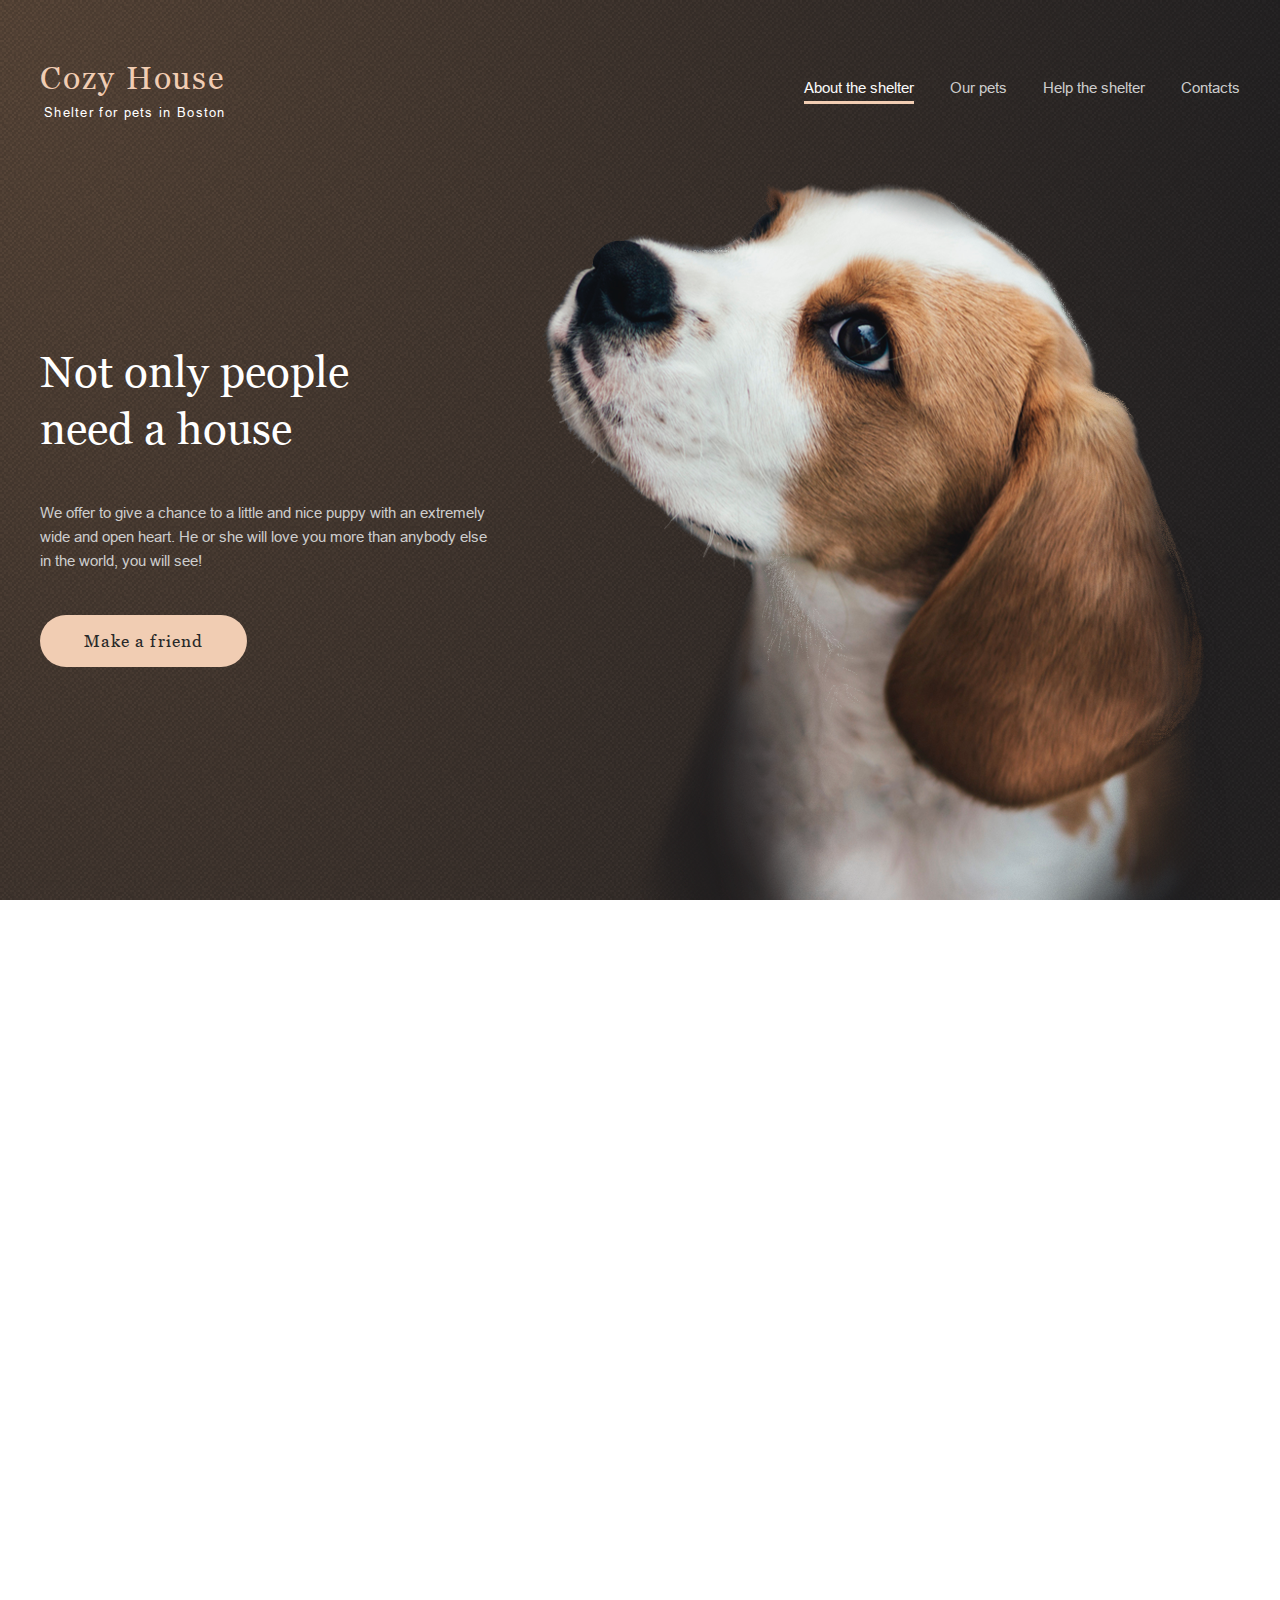
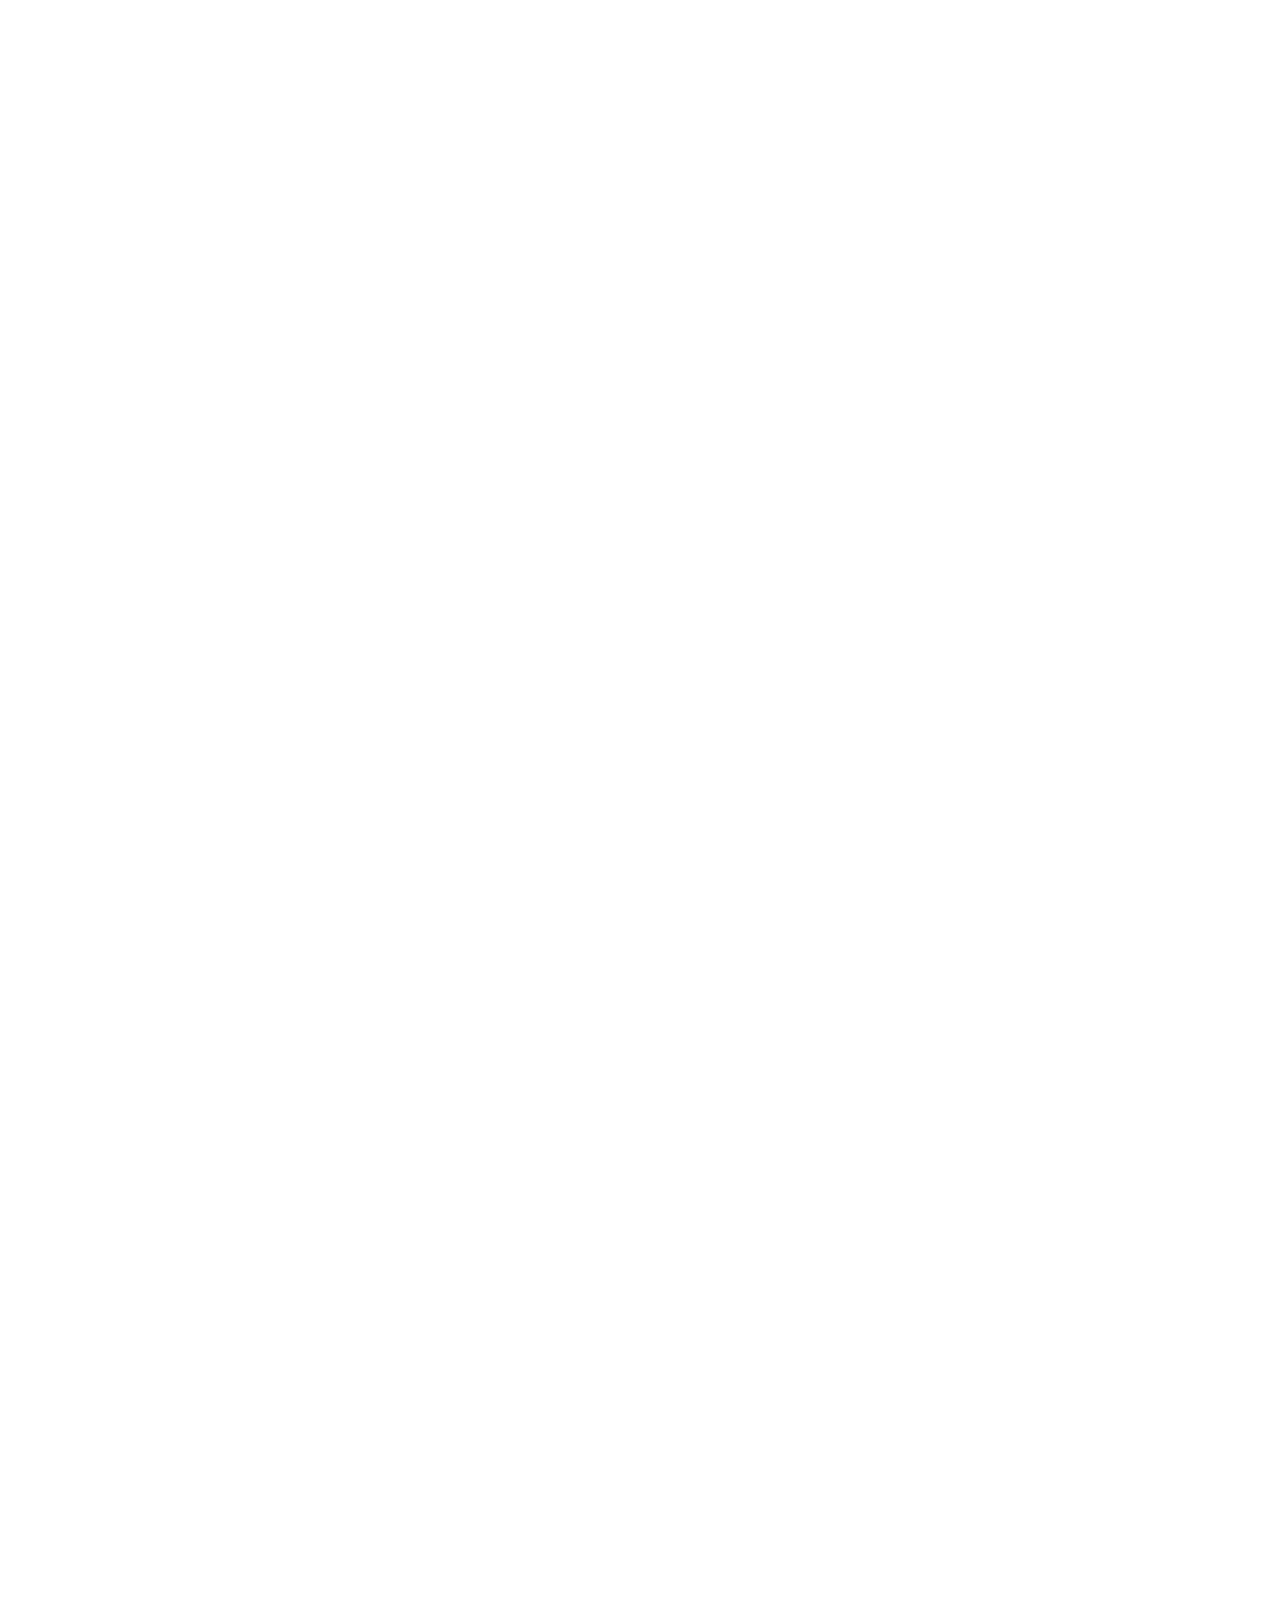
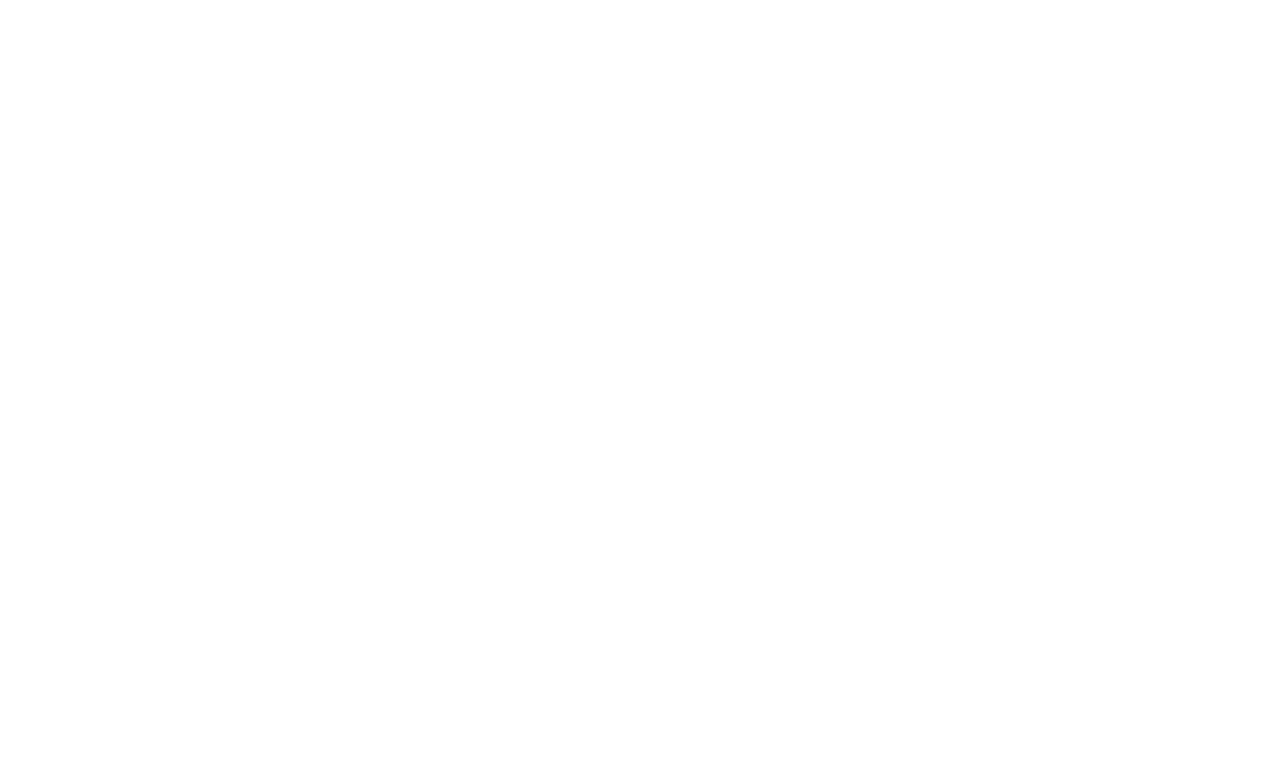
<file: pages/main/index.html>
<!DOCTYPE html>
<html lang="en">

<head>
    <meta charset="UTF-8">
    <meta http-equiv="X-UA-Compatible" content="IE=edge">
    <meta name="viewport" content="width=device-width, initial-scale=1.0">
    <link href="style320px.css" rel="stylesheet" media="screen and (max-width: 767px)" type="text/css">
    <link href="style768px.css" rel="stylesheet" media="(min-width: 768px) and (max-width: 1279px)" type="text/css">
    <link href="style1280px.css" rel="stylesheet" media="screen and (min-width: 1280px)" type="text/css">
    <script src="script.js" defer></script>
    <title>Shelter</title>
</head>

<body>

    <div class="wrap">
        <div class="shadow"></div>
        <section class="start_screen">
            <div class="content">
                <input type="checkbox" id="burger_menu">
                <label class="btn_burger" for="burger_menu">
                    <span></span>
                </label>
                <header class="header">
                    <div class="header_title">
                        <div class="sub_header">
                            <a href="#" class="logotype">
                                <h1>Cozy House</h1>
                            </a>
                            <p>Shelter for pets in Boston</p>
                        </div>
                        <nav class='menu'>
                            <div class="sub_mob_menu">
                                <a href="#" class="logotype">Cozy House</a>
                                <p>Shelter for pets in Boston</p>
                            </div>
                            <ul>
                                <li><a href="#" class="link"><span>About the shelter</span></a></li>
                                <li><a href="../../pages/pets/pets.html" class="link">Our pets</a></li>
                                <li><a href="#help_block" class="link">Help the shelter</a></li>
                                <li><a href="#footer" class="link">Contacts</a></li>
                            </ul>
                        </nav>
                    </div>
                </header>
                <div class="start_screen_content">
                    <div class="start_text">
                        <h2>Not only people <br> need a house</h2>
                        <p>We offer to give a chance to a little and nice puppy with an extremely wide and open
                            heart. He or she will love you more than anybody else in the world, you will see!
                        </p>
                        <a href="#pets_title" class="btn_make_friends">Make a friend</a>
                    </div>
                    <div class="start_img">
                        <img src="../../assets/images/start-screen-puppy.png" alt="Puppy">
                    </div>
                </div>
            </div>
        </section>

        <section class="about">
            <div class="content">
                <div class="about_content">
                    <div class="about_img">
                        <img src="../../assets/images/about-pets.png" alt="Cat and dog">
                    </div>
                    <div class="about_text">
                        <h2>About the shelter <br> “Cozy House”</h2>
                        <p>Currently we have 121 dogs and 342 cats on our hands and statistics show that only 20% of
                            them
                            will find a family. The others will continue to live with us and will be waiting for a lucky
                            chance to become dearly loved.</p>
                        <p>We feed our wards with the best food and make sure that they do not get sick, feel
                            comfortable
                            (including psychologically) and well. We are supported by 87 volunteers and 28 employees of
                            various skill levels. About 12% of the animals are taken by the shelter staff. Taking care
                            of
                            the animals, they become attached to the pets and would hardly ever leave them alone.</p>
                    </div>
                </div>
            </div>
        </section>
        <section class="pets">
            <div class="content">
                <div class="pets_content">
                    <div id="pets_title">
                        <h2>Our friends who <br> are looking for a house</h2>
                    </div>
                    <div class="pets_slider_content">
                        <button class="arrow left"><img src="../../assets/icons/arrow-left.svg"
                                alt="arrow left"></button>
                        <button class="arrow right"><img src="../../assets/icons/arrow-right.svg"
                                alt="arrow right"></button>
                        <div class="slider_wrap">
                        </div>
                    </div>
                    <a href="../../pages/pets/pets.html" class="btn_get_to_know"> Get to know the rest</a>
                </div>
            </div>
        </section>
        <section class="help">
            <div class="content">
                <div id="help_block">
                    <div class="help_title">
                        <h2>How you can help<br>our shelter</h2>
                    </div>
                    <div class="help_list">
                        <div class="list">
                            <div class="list_img">
                                <img src="../../assets/icons/food.svg" alt="pet-food">
                            </div>
                            <p>Pet food</p>
                        </div>
                        <div class="list">
                            <div class="list_img">
                                <img src="../../assets/icons/transportation.svg" alt="transportation">
                            </div>
                            <p>Transportation</p>
                        </div>
                        <div class="list">
                            <div class="list_img">
                                <img src="../../assets/icons/toys.svg" alt="toys">
                            </div>
                            <p>Toys</p>
                        </div>
                        <div class="list">
                            <div class="list_img">
                                <img src="../../assets/icons/bowls.svg" alt="bowls-and-cups">
                            </div>
                            <p>Bowls and cups</p>
                        </div>
                        <div class="list">
                            <div class="list_img">
                                <img src="../../assets/icons/shampoos.svg" alt="shampoos">
                            </div>
                            <p>Shampoos</p>
                        </div>
                        <div class="list">
                            <div class="list_img">
                                <img src="../../assets/icons/vitamins.svg" alt="vitamins">
                            </div>
                            <p>Vitamins</p>
                        </div>
                        <div class="list">
                            <div class="list_img">
                                <img src="../../assets/icons/medicines.svg" alt="medicines">
                            </div>
                            <p>Medicines</p>
                        </div>
                        <div class="list">
                            <div class="list_img">
                                <img src="../../assets/icons/collars-or-leashes.svg" alt="collars-or-leashes">
                            </div>
                            <p>Collars / leashes</p>
                        </div>
                        <div class="list">
                            <div class="list_img">
                                <img src="../../assets/icons/sleeping-area.svg" alt="sleeping-area">
                            </div>
                            <p>Sleeping areas</p>
                        </div>

                    </div>
                </div>
            </div>
        </section>

        <section class="donation">
            <div class="content">
                <div class="donation_content">
                    <div class="donation_img">
                        <img src="../../assets/images/donation-dog.png" alt="puppy">
                    </div>
                    <div class="donation_content_info">
                        <div class="donation_content_title">
                            <h2>You can also <br>make a donation</h2>
                        </div>
                        <h4>Name of the bank / Type of bank account</h4>
                        <a href="#!" class="credit_card"><img src='../../assets/icons/credit-card.svg' alt="creditcard">
                            8380 2880 8028 8791 7435</a>
                        <p>Legal information and lorem ipsum dolor sit amet, consectetur adipiscing elit.
                            Maecenas a
                            ipsum at libero sagittis dignissim sed ac diam. Praesent ultrices maximus tortor et
                            vulputate. Interdum et malesuada fames ac ante ipsum primis in faucibus.</p>

                    </div>
                </div>
            </div>
        </section>
        <footer id="footer">
            <div class="content">
                <div class="footer_content">
                    <div class="footer_content_info">
                        <div class='contacts'>
                            <h2>For questions and suggestions</h2>
                            <div class="mail_contact">
                                <div class="mail_icon">
                                    <a href="mailto:email@shelter.com"><img src="../../assets/icons/mail.svg"
                                            alt="envelope">
                                        <h4>email@shelter.com</h4>
                                    </a>
                                </div>
                            </div>
                            <div class="phone_contact">
                                <a href="tel:+136745677554"><img src="../../assets/icons/phone.svg" alt="phone">
                                    <h4>+13 674 567 75 54</h4>
                                </a>
                            </div>
                        </div>
                        <div class="locations">
                            <h2>We are waiting for your visit</h2>
                            <div class="location_boston">
                                <a href="https://goo.gl/maps/2Wjm2hD1zxfKWTHcA" target="_blank">
                                    <img src="../../assets/icons/pin.svg" alt="location">
                                    <h4>1 Central Street, Boston (entrance from the store)</h4>
                                </a>
                            </div>
                            <div class="location_london">
                                <a href="https://goo.gl/maps/SqpcMo6YyKaoMbbS6" target="_blank">
                                    <img src="../../assets/icons/pin.svg" alt="location">
                                    <h4>18 South Park,
                                        London</h4>
                                </a>
                            </div>
                        </div>
                    </div>
                    <div class="footer_img">
                        <img src="../../assets/images/footer-puppy.png" alt="puppy">
                    </div>
                </div>
            </div>
        </footer>
    </div>
</body>

</html>
</file>
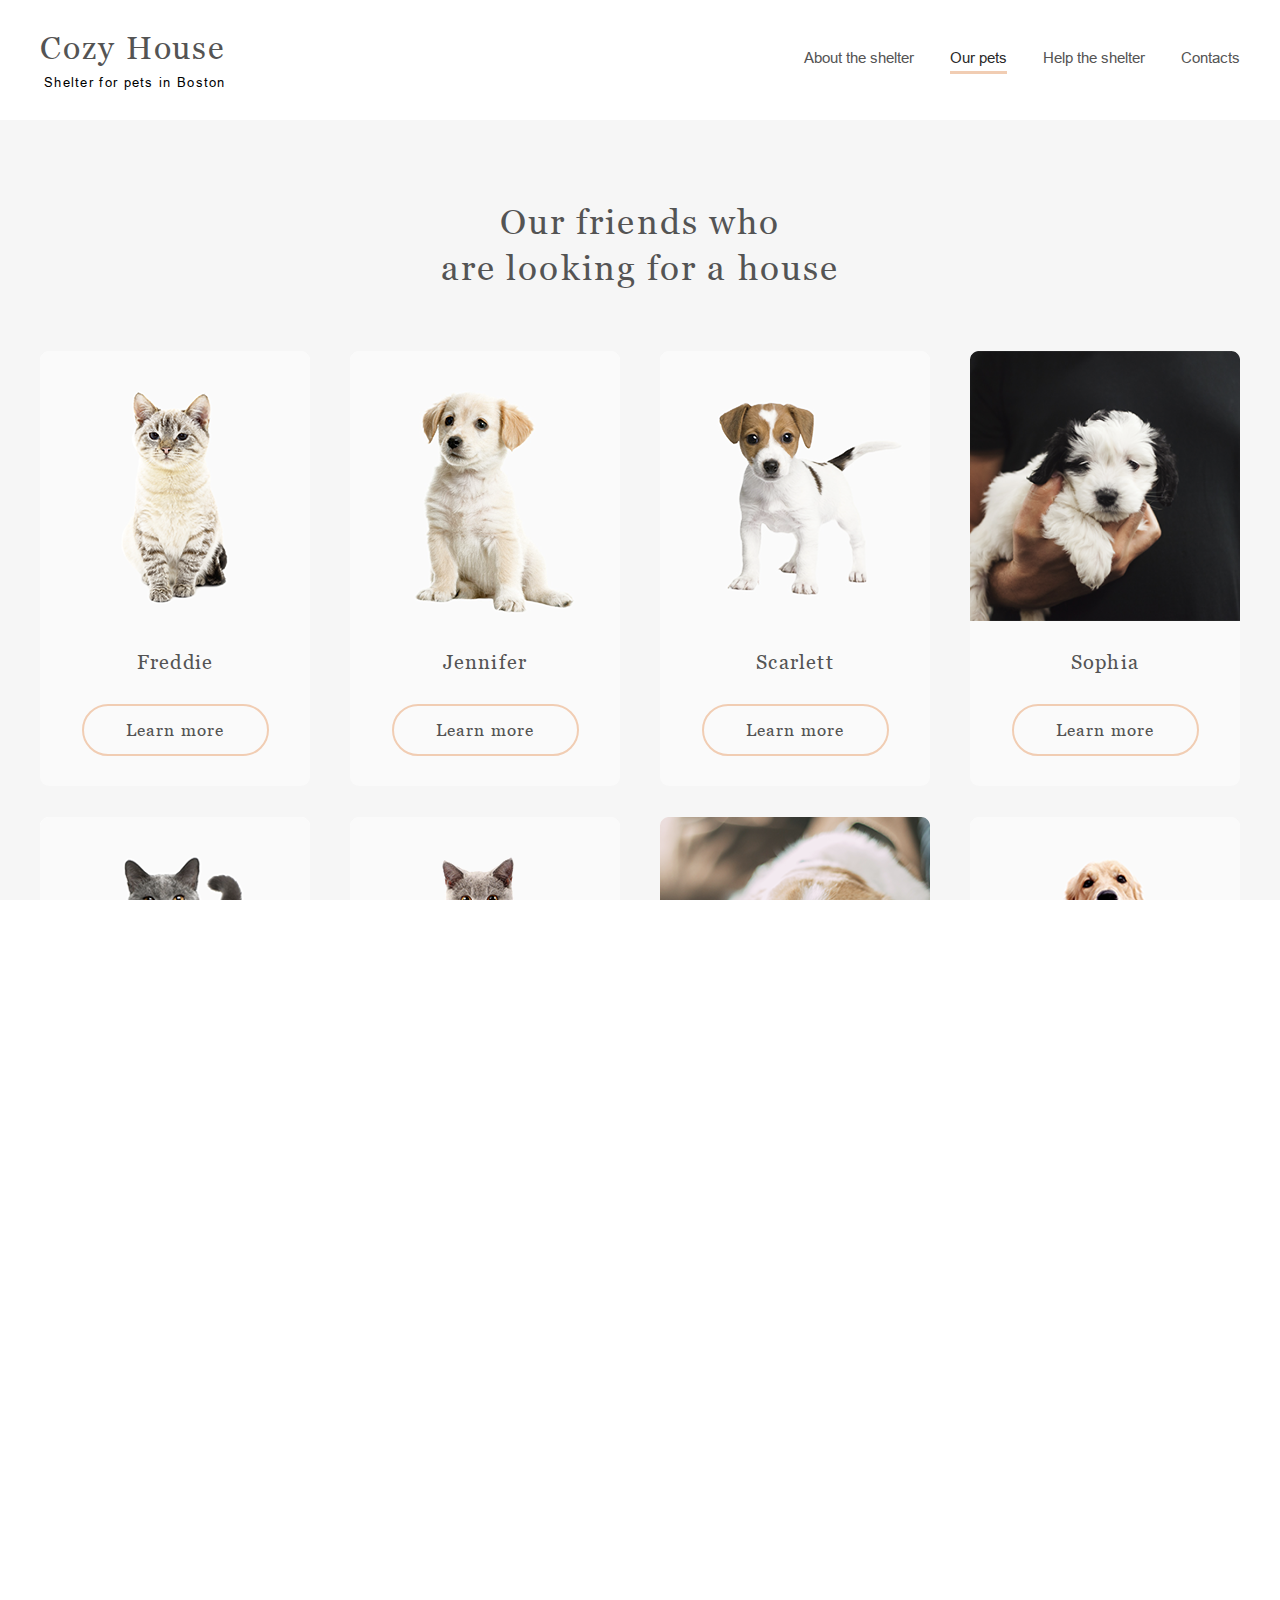
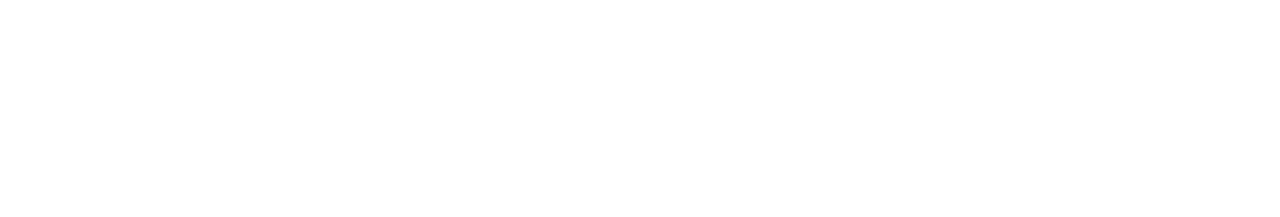
<file: pages/pets/pets.html>
<!DOCTYPE html>
<html lang="en">

<head>
    <meta charset="UTF-8">
    <meta http-equiv="X-UA-Compatible" content="IE=edge">
    <meta name="viewport" content="width=device-width, initial-scale=1.0">
    <link href="petscss320px.css" rel="stylesheet" media="screen and (max-width: 767px)" type="text/css">
    <link href="petscss768px.css" rel="stylesheet" media="(min-width: 768px) and (max-width: 1279px)" type="text/css">
    <link href="petscss1280px.css" rel="stylesheet" media="screen and (min-width: 1280px)" type="text/css">
    <script src="pets.js" defer></script>
    <title>Our pets</title>
</head>

<body>
    <div class="wrap">
        <div class="shadow"></div>
        <section class="header_screen">
            <div class="content">
                <input type="checkbox" id="burger_menu">
                <label class="btn_burger" for="burger_menu">
                    <span></span>
                </label>                
                    <header class="header">                           
                            <div class="sub_header">
                                <a href="../../pages/main/index.html" class="logotype">
                                    <h1>Cozy House</h1>
                                </a>
                                <p>Shelter for pets in Boston</p>
                            </div>
                            <nav class='menu'>
                                <div class="sub_mob_menu">
                                    <a href="../../pages/main/index.html" class="logotype">Cozy House</a>
                                    <p>Shelter for pets in Boston</p>
                                </div>
                                <ul>
                                    <li><a href="../../pages/main/index.html" class="link">About the shelter</a></li>
                                    <li><a href="../../pages/pets/pets.html" class="link"><span>Our pets</span></a></li>
                                    <li><a href="../../pages/main/index.html#help_block" class="link">Help the
                                            shelter</a>
                                    </li>
                                    <li><a href="#footer" class="link">Contacts</a></li>
                                </ul>
                            </nav>                        
                    </header>
                </div>                           
        </section>
        <div class="page_wrap">
            <div class="content">
                <div class="page">
                    <h2>Our friends who <br> are looking for a house</h2>

                    <div class="slide">
                        <div class="buttons">
                            <button class='double_left' disabled='disabled'>&lt;&lt;</button>
                                    <button class='left' disabled='disabled'> &lt; </button>
                                            <button class="number">1</button>
                                            <button class='right btn'> &gt; </button>
                                            <button class='double_right btn'> &gt;&gt; </button>
                        </div>
                        <div class="slide_wrap">

                        </div>
                    </div>
                </div>
            </div>
        </div>
    </div>    
    <footer id="footer">
        <div class="content">
            <div class="footer_content">
                <div class="footer_content_info">
                    <div class='contacts'>
                        <h2>For questions and suggestions</h2>
                        <div class="mail_contact">
                            <div class="mail_icon">
                                <a href="mailto:email@shelter.com"><img src="../../assets/icons/mail.svg"
                                        alt="envelope">
                                    <h4>email@shelter.com</h4>
                                </a>
                            </div>
                        </div>
                        <div class="phone_contact">
                            <a href="tel:+136745677554"><img src="../../assets/icons/phone.svg" alt="phone">
                                <h4>+13 674 567 75 54</h4>
                            </a>
                        </div>
                    </div>
                    <div class="locations">
                        <h2>We are waiting for your visit</h2>
                        <div class="location_boston">
                            <a href="https://goo.gl/maps/2Wjm2hD1zxfKWTHcA" target="_blank">
                                <img src="../../assets/icons/pin.svg" alt="location">
                                <h4>1 Central Street, Boston (entrance from the store)</h4>
                            </a>
                        </div>
                        <div class="location_london">
                            <a href="https://goo.gl/maps/SqpcMo6YyKaoMbbS6" target="_blank">
                                <img src="../../assets/icons/pin.svg" alt="location">
                                <h4>18 South Park,
                                    London</h4>
                            </a>
                        </div>
                    </div>
                </div>
                <div class="footer_img">
                    <img src="../../assets/images/footer-puppy.png" alt="puppy">
                </div>
            </div>
        </div>
    </footer>    
</body>

</html>
</file>
<file: pages/main/style320px.css>
/* --------Обнуление-------- */
*,*::after,*::before{
    padding: 0px;
    margin: 0px;
    border: 0px;
    box-sizing: border-box;
}
html,body{
    height: 100%;
    overflow-x: hidden; 
}
.wrap{
    height: 100%;
}

a {
    text-decoration: none;
}
ul{
    list-style: none;
}
/* --------для всей страницы--------- */
.content{    
    padding-left: 10px;
    padding-right: 10px;
    position: relative;
    display: flex;
    flex-direction: column; 
    justify-content: center;    
}
@font-face {
    font-family: Arial;
    src: url(../../assets/fonts/ArialMT.ttf);
    font-style:normal;
    font-weight: 400;
}
@font-face {
    font-family: Arial;
    src: url(../../assets/fonts/Arial-ItalicMT.ttf);
    font-style:italic;
    font-weight: 400;
}
@font-face {
    font-family: Georgia;
    src: url(../../assets/fonts/Georgia.ttf);
    font-style:normal;
    font-weight:400;
}
h2 {
    font:normal 400 25px/1.3em Georgia;
    letter-spacing: 0.06em;        
}
h3 {
    font:normal 400 20px/1em Georgia;
    letter-spacing: 0.06em;
    color: #545454;
}
p {
    font:normal 400 15px/1.6em Arial;    
}
/* ---------заголовок и стартовый экран--------- */
.start_screen, #footer{    
    background:url(../../assets/images/background.png),radial-gradient(100% 215.42% at 0% 0%, #5B483A 0%, #262425 100%) center round;
}
.header{    
    margin-top: 31px;    
    transition: right 3s ease 0s;     
}
h1,.sub_mob_menu a{
    font: normal 400 32px/1.1em Georgia;
    letter-spacing: 0.06em;
    color: #F1CDB3; 
}

.sub_header p, .sub_mob_menu p{
    padding-left: 4px;
    font: normal 400 13px/1.15em Arial;
    letter-spacing: 0.10em;
    color: #FFFFFF;
    padding-top:10px;
}
/* -------- для бургер-меню------ */
.shadow{
    display: none;
}

div.shadow.push{
    position: absolute;
    display: block;
    width: 100vw;
    height: 100vh;
    background-color: rgba(41,41,41,0.6);
    z-index: 4;
    top: 0;
    left: 0;    
}
#burger_menu{
    display: none;    
}
body.push{
    box-sizing: border-box;
    overflow: hidden;
}
label{    
    display: block;
    position: absolute;
    width: 30px;
    height: 22px;
    right: 53px;
    top: 49px;
    cursor: pointer;
    transition: all 0.5s ease 0s;
    z-index: 5;   
}
.btn_burger:before,
.btn_burger:after{
    content: ' ';
    background-color: #F1CDB3;
    position: absolute;
    width: 100%;
    height: 2px;
    right: 0;
}
.btn_burger:before{
    top: 0;
}
.btn_burger:after{
    bottom: 0;
}
.btn_burger span{     
    background-color: #F1CDB3;
    position: absolute;
    width: 100%;
    height: 2px;
    top: 10px;
    right: 0;
}
.menu{ 
    display: block;  
    position: absolute;
    right:-100%;
    height: 100vh;    
    top: 0;    
    background-color: #292929;
    transition:0.5s;
    max-width: 320px;
    min-width: 320px;
    overflow: auto;
    z-index: 5;       
}
.sub_mob_menu{
    padding-top: 31px;
    padding-left: 10px;    
    display: flex;
    flex-direction: column;
    align-items: flex-start;
    padding-bottom: 159px;
    text-align: center; 
}
.sub_mob_menu a{
    text-decoration: none;
    font: normal 400 32px/1.1em Georgia;
    letter-spacing: 0.06em;
    color: #F1CDB3;
}

.menu ul{
    display: flex;
    flex-direction: column;
    align-items: center;
    gap: 40px;
    padding-left: 39px;
    padding-right: 38px;
}
.menu li {    
    font:normal 400 32px/1.6em Arial;    
    color: #FAFAFA;    
}
.link {
    color: #CDCDCD;
    cursor: pointer;   
}
.link:hover{
    color:#FAFAFA;
    cursor: pointer;
}
.link span{
    padding-bottom: 5px;
    border-bottom: 3px solid #F1CDB3;
    color:#FAFAFA;
}
#burger_menu:checked ~ label{
    transform: rotate(-90deg);
    right: 54px;
    top:50px;
    z-index: 6;
}
#burger_menu:checked ~ .header > .header_title > .sub_header{
    display: none;    
}

#burger_menu:checked ~ .header > .header_title >.menu{
    display: block;
    right: 0;
    z-index: 5;
    transition:0.5s;    
}

/* --------стартовый экран-------- */
.start_screen_content{
    display: flex;
    flex-direction: column;
    margin-top: 59px;
    align-items: flex-end;
    text-align: center;    
}
.start_text{
    display: flex;
    flex-direction: column;
    align-items: center;    
    text-align: center; 
    gap: 42px;    
}
.start_text h2{       
    color: #FFFFFF;    
}
.start_text p{      
    color: #CDCDCD;
}

.start_img{
    display: flex;    
    max-width: 86.67%;
    margin-top: 105px;
}
.start_img img{    
    width: 100%;
    height: 100%;
}
/* ---------- кнопки------------- */
.btn_make_friends,.btn_get_to_know{    
    font:normal 400 17px/1.3em Georgia;
    letter-spacing: 0.06em;    
    padding: 15px 45px 15px 45px;
    border-radius: 100px;     
    color:#292929;
    background:#F1CDB3;
    text-decoration: none;
}
.btn_make_friends:hover,
.btn_get_to_know:hover{
    background: #FDDCC4;
}
/* ------------ блок about ---------- */
.about, .help{
    background-color: #FFFFFF; 
}
.about_content{
    display: flex;
    flex-direction: column-reverse;
    align-items: center;
    margin-top: 42px;
    margin-bottom: 42px;
    text-align: center;
    gap: 41px;
}
.about_text{
    display: flex;
    flex-direction: column;
    gap: 23px;
    text-align: justify;
    padding-left: 15px;
    padding-right: 15px;
    color: #4C4C4C;
}
.about_text h2{
    color: #545454;
    text-align: center;
}
.about_img{
    display: flex; 
    max-width: 86.67%;    
}
.about_img img{
    width: 100%;
    height: 100%;
}
/* --------- Блок Our friends ---------- */
.pets, .donation {
    background-color: #F6F6F6;    
}

.pets_content{
    display: flex;
    flex-direction: column;
    align-items: center;
    margin-top: 42px;
    margin-bottom: 42px;
    text-align: center;
    color:#545454;
    gap: 42px;   
}
.pets_slider_content{
    position: relative;   
    overflow: hidden; 
}
.slider_wrap{
   position: relative;
   width: 270px;
    height: 507px;    
}

.slider{
    display: flex;       
    width: 270px;    
    position: absolute;
    left: 0px;
    top: 0;  
}
div.slider.left{
    display: flex;  
    /* transition: 2s;     */
    width: 270px;    
    position: absolute;
    left: -270px;
    top: 0;
}
 div.slider.right{
    display: flex;    
    left: 270px;
    /* transition: 2s;     */
    width: 270px;    
    position: absolute;    
    top: 0;
} 

.card{
    display: flex;
    width: 100%;
    flex-direction: column;
    gap: 31px;
    border-radius: 9px;
    align-items: center;
    padding-bottom: 30px;
    margin-bottom: 73px;
    background-color: #FAFAFA;
    cursor: pointer;              
}
.card:hover > .learn_more{
    background-color: #FDDCC4;
    border: 2px solid #FDDCC4;
    cursor: pointer;
    color: #292929;
}

.card:hover {
    cursor: pointer;
    box-shadow: 0px 2px 35px 14px rgba(13, 13, 13, 0.04);   
}
.learn_more{
    width: 187px;
    height: 52px;    
    border: 2px solid #F1CDB3;
    border-radius: 100px;
    background-color: transparent;
    font:normal 400 17px/1.3em Georgia;
    letter-spacing: 0.06em;
    cursor: pointer;
}
.learn_more:hover{
    background-color: #FDDCC4;
    border: 2px solid #FDDCC4;
    cursor: pointer;
    color: #292929
}
.arrow{
    position: absolute;    
    top: 454px;
    width: 52px;
    height: 52px;
    background: transparent;
    border: 2px solid #F1CDB3;
    border-radius: 100px;
    cursor: pointer;
    z-index: 1;   
}
.arrow:hover{
    background-color: #FDDCC4;
    border:#FDDCC4;

}
button.arrow.left{
    left:43px;  
}
button.arrow.right{
    right: 43px;    
}

@keyframes move-right{
    from{left: 0px;}
    to { left: -270px;}    
}
.transition-right{
    animation-name: move-right;
    animation-duration: 0.5s;
}
@keyframes move-left{
    from{left: 0px;}
    to { left: 270px;}    
}
.transition-left{
    animation-name: move-left;
    animation-duration: 0.5s;
}

.slider >:nth-child(1){
    display: none;
}
.slider>:nth-child(3){
    display: none;
}
/* ----------------Модальное окно------------- */
.popup{
    display: none;
    position: fixed;
    overflow: auto;
    left: 0;
    top: 0;
    width: 100%;
    height: 100%;
    background-color: rgba(41,41,41,0.6);
    z-index: 3;       
}
.popup_body{
    min-height: 100%;
    display: flex;
    align-items: center;
    justify-content: center;
}
div.popup.active{
    display: block;
    cursor: pointer;     
}

.popup_content{ 
    position: relative;    
    cursor: default;
       
}
.popup_img{
    display: none;
}
.popup_text{    
    width: 240px;    
    text-align: center;
    background-color: #FFFFFF;    
    padding: 10px;
    border-radius: 9px;
    color: #000000;  
}

.popup_text h3{
    color: #000000; 
    font:normal 400 35px/1.3em Georgia;
    letter-spacing: 0.06em;
    margin: 0 auto;    
    padding-bottom: 10px;
}
.popup_text h4{    
    font:normal 400 20px/1.15em Georgia;
    letter-spacing: 0.06em;
    padding-bottom: 20px;
}
.popup_text p{   
    font:normal 400 13px/1.10em Georgia;
    letter-spacing: 0.06em;
    text-align: justify;
    padding-bottom: 24px;    
}
.popup_text ul{
    text-align: left;
    padding-left: 20px;
}
.popup_text span{
    color: #000000; 
    font:normal 400 15px/1.10em Georgia;
    letter-spacing: 0.06em;    
}
.popup_text li{   
    list-style: disc;  
    color: #F1CDB3;   
}
.btn_modal_win{
    display: flex;
    justify-content: center;
    width: 52px;
    height: 52px;
    border: 2px solid #F1CDB3;
    border-radius: 100px;
    margin-left: 218px;
    background: transparent;
    cursor: pointer;
    position: absolute;
    top:-50px;
    z-index: 2;   
}
.btn_modal_win img{    
    width: 23%;
    z-index: 3;    
}
.btn_modal_win:hover{
    background: #FDDCC4;
    border: #FDDCC4;
}
/* -------------Блок Help----------------- */
#help_block{
    display: flex;
    flex-direction: column;
    /* justify-content: center; */
    align-items: center;
    margin-top: 42px;
    margin-bottom: 42px;
    text-align: center;
    color:#545454;
    gap: 42px;
}
.help_list{
    display: flex;
    flex-wrap: wrap;
    justify-content: space-between;    
    margin-left:5px;
    margin-right:5px;
    max-width: 96.8%;
    gap: 30px;
}
.list{
    display: flex;
    flex-direction: column;    
    align-items: center;   
    max-width: 44.83%;
    min-width: 44.83%;     
}  

.list_img{
    display: flex;
           
}
.list_img img{
    width: 50px;
    height: 50px;
}
.list p{
    font:normal 400 15px/1.1em Georgia;
    letter-spacing: 0.06em;           
    padding-top: 20px;     
}
/* -------------Блок Donation----------------- */
.donation_content{
    display: flex;
    flex-direction: column-reverse;
    align-items: center;
    margin-top: 42px;
    margin-bottom: 42px;
    text-align: center;
    color:#545454;
    gap: 42px;   
}

.donation_content_info{
    display: flex;
    flex-direction: column;
    gap: 20px;
    align-items: center;
}
.donation_content_info h4{
    font:normal 400 15px/1.6em Georgia;
}
.credit_card{ 
    display: flex;
    justify-content: space-evenly;
    align-items: center;
    width: 281px;
    height: 43px;
    background: #F1CDB3;
    border-radius: 9px;
    font:normal 400 15px/1.1em Georgia;
    letter-spacing: 0.06em;
    color: #545454;    
}
.credit_card:hover{
    background: #FDDCC4;  
}
.donation_content_info p{
    font:italic 400 12px/1.5em Arial;
    text-align: justify;
    margin-left: 10px;
    margin-right: 10px;
    color: #B2B2B2;
}
.donation_img,.footer_img{
    display: flex;
    max-width: 86.67%;
}
.donation_img img,.footer_img img{
    width: 100%;
    height: 100%;
}
/* ------------- Footer---------------- */

.footer_content{
    display: flex;
    flex-direction: column;
    margin-top: 30px;    
    gap: 40px;
    align-items: center;    
}
.footer_content_info{
    display: flex;
    flex-direction: column;       
    gap: 40px;    
    text-align: center;
}
.contacts{
    display: flex;
    flex-direction: column;       
    gap: 40px;
    align-items: center;
}
.footer_content_info h2{
font: normal 400 25px/1.3em Georgia;
letter-spacing: 0.06em;
color: #FFFFFF;
margin: 0 auto;
padding-left: 15px;
padding-right: 15px;
}
.contacts img{
    width: 40px;
    height: 32px;
}

.contacts a{
    display: flex;    
    gap: 20px;
    align-items: center;   
}
.locations{
    display: flex;
    flex-direction: column;       
    gap: 40px;
    align-items: flex-start;    
}
.locations a{
    display: flex;    
    gap: 19px;
    align-items: center;
    text-align: left;    
}
.contacts h4,.locations h4{
    font: normal 400 20px/1.15em Georgia;
    letter-spacing: 0.06em;
    color:#F1CDB3;  
}
</file>
<file: pages/main/style768px.css>
/* --------Обнуление-------- */
*,*::after,*::before{
    padding: 0px;
    margin: 0px;
    border: 0px;
    box-sizing: border-box;
}
html,body{
    height: 100%;
    overflow-x: hidden; 
}
a {
    text-decoration: none;
}
ul{
    list-style: none;
}
/* --------для всей страницы--------- */
.content{    
    padding-left: 30px;
    padding-right:30px;    
    display: flex;
    flex-direction: column;    
}
@font-face {
    font-family: Arial;
    src: url(../../assets/fonts/ArialMT.ttf);
    font-style:normal;
    font-weight: 400;
}
@font-face {
    font-family: Arial;
    src: url(../../assets/fonts/Arial-ItalicMT.ttf);
    font-style:italic;
    font-weight: 400;
}
@font-face {
    font-family: Georgia;
    src: url(../../assets/fonts/Georgia.ttf);
    font-style:normal;
    font-weight:400;
}
h2 {
    font:normal 400 35px/1.3em Georgia;   
    color: #545454;
    letter-spacing: 0.06em;
}
h3 {
    font:normal 400 20px/1.15em Georgia;   
    color: #545454;
    letter-spacing: 0.06em;

}
p {
    font:normal 400 15px/1.6em Arial;    
}
/* ------------- фон блоков ------------------------ */
.start_screen, #footer{    
    background:url(../../assets/images/background.png),radial-gradient(100% 215.42% at 0% 0%, #5B483A 0%, #262425 100%) center round;
}
.about, .help{
    background-color: #FFFFFF; 
}
.pets, .donation {
    background-color: #F6F6F6;    
}
/* ----------для содержимого блоков------------ */
.about_content,.pets_content,#help_block,.donation_content{
    display: flex;
    flex-direction: column;
    align-items: center;
    margin-top: 80px;
    margin-bottom: 100px;
}
/* -----------заголовок и блок Start-screen---------- */
.shadow,#burger_menu,.btn_burger,.sub_mob_menu{
    display: none;
}
.header_title{    
    display: flex; 
    justify-content: space-between;
    align-items: center;   
}
.sub_header{
    margin-top: 31px;
}
h1{
    font: normal 400 32px/1.1em Georgia;
    letter-spacing: 0.06em;
    color: #F1CDB3; 
}
.sub_header p{
    padding-left: 4px;
    font: normal 400 13px/1.15em Arial;
    letter-spacing: 0.10em;
    color: #FFFFFF;
    padding-top:10px;
}
.menu{
    margin-top: 25px;
    display: inline-block;
}
.menu ul{
    display: flex;
    gap: 36px;
}
.menu li {    
    font:normal 400 15px/1.6em Arial;    
    color: #FAFAFA;    
}
.link {
    color: #CDCDCD;
    cursor: pointer;   
}
.link:hover{
    color:#FAFAFA;
    cursor: pointer;
}
.link span{
    padding-bottom: 5px;
    border-bottom: 3px solid #F1CDB3;
    color:#FAFAFA;
}
.start_screen_content{
    display: flex;
    flex-direction: column;
    margin-top: 60px;
    align-items: flex-end;         
}
.start_text{
    display: flex;
    flex-direction: column;
    gap:41px;
    max-width: 65%;
    margin: 0 auto;
}
.start_text h2{       
    color: #FFFFFF;
    letter-spacing: 0em;
    font:normal 400 44px/1.3em Georgia;  

}
.start_text p{      
    color: #CDCDCD;
}

.start_img{
    display: flex;    
    max-width: 80.37%;
    margin-top: 100px;    
}
.start_img img{    
    width: 100%;
    height: 100%;
}
.btn_make_friends{
    display: flex;
    width: 207px;
    height: 52px;
    justify-content: center;
    align-items: center;
    margin: 0 auto;
}
.btn_make_friends,.btn_get_to_know{    
    font:normal 400 17px/1.3em Georgia;
    letter-spacing: 0.06em;    
    border-radius: 100px;     
    color:#292929;
    background:#F1CDB3;      
}
.btn_make_friends:hover,
.btn_get_to_know:hover{
    background: #FDDCC4;
}
/* -----------блок About------------ */
.about_content{
    flex-direction: column-reverse;
    gap: 80px;
}
.about_text{
    display: flex;
    flex-direction: column;
    gap: 25px;
    max-width: 60.735%;
}
.about_text p{
    color: #4C4C4C;
}
.about_text h2{
    letter-spacing: 0.06em;
}
.about_img{
    display: flex;
    max-width: 42.373%;
}
.about_img img{
    width: 100%;
    height: 100%;
}
/* --------блок питомцев-------- */
.pets_content{
    gap: 60px;
}
#pets_title {    
    text-align: center;
}

/*---------слайдер---------  */
.pets_content{   
    text-align: center;    
    gap: 60px;
    position: relative;   
}
.pets_slider_content{
    /* position: relative;    */
    overflow: hidden;
    display: flex;
    width: 580px;
}
.slider_wrap{
   position: relative;
   width: 580px;
   height: 435px;
   left: 0px;      
}
.slider{
    display: flex;       
    width: 580px;    
    position: absolute;
    left: 0px;
    top: 0;
    gap: 40px;  
}
div.slider.left{
    display: flex;  
    transition: 2s;    
    width: 580px;    
    position: absolute;
    left: -580px;
    top: 0;
}
 div.slider.right{
    display: flex;    
    left: 580px;
    transition: 2s;    
    width: 580px;    
    position: absolute;    
    top: 0;
} 
.card{
    display: flex;
    width: 100%;
    flex-direction: column;
    gap: 29px;
    border-radius: 9px;
    align-items: center;
    padding-bottom: 30px;
    margin-bottom: 73px;
    background-color: #FAFAFA;
    cursor: pointer;              
}
.card:hover {
    cursor: pointer;
    box-shadow: 0px 2px 35px 14px rgba(13, 13, 13, 0.04);   
}
.card:hover > .learn_more{
    background-color: #FDDCC4;
    border: 2px solid #FDDCC4;
    cursor: pointer;
    color: #292929;
}
.learn_more{
    width: 187px;
    height: 52px;    
    border: 2px solid #F1CDB3;
    border-radius: 100px;
    background-color: transparent;
    font:normal 400 17px/1.3em Georgia;
    letter-spacing: 0.06em;
    cursor: pointer;
}
.learn_more:hover{
    background-color: #FDDCC4;
    border: 2px solid #FDDCC4;
    cursor: pointer;
    color: #292929
}
.arrow{
    position: absolute;    
    top: 342px;
    width: 52px;
    height: 52px;
    background: transparent;
    border: 2px solid #F1CDB3;
    border-radius: 100px;
    cursor: pointer;
    z-index: 1;   
}
.arrow:hover{
    background-color: #FDDCC4;
    border:#FDDCC4;

}
button.arrow.left{
    left:0px;  
}
button.arrow.right{
    right: 0px;    
}

@keyframes move-right{
    from{left: 0px;}
    to { left: -580px;}    
}
.transition-right{
    animation-name: move-right;
    animation-duration: 0.5s;
}
@keyframes move-left{
    from{left: 0px;}
    to { left: 580px;}    
}
.transition-left{
    animation-name: move-left;
    animation-duration: 0.5s;
}

.slider >:nth-child(1){
    display: none;
}
.btn_get_to_know{
    display: flex;
    width: 260px;
    height: 52px;
    justify-content: center;
    align-items: center;
    margin: 0 auto;
}
/* -----------модальное окно------------ */
.popup{
    display: none;
    position: fixed;
    overflow: auto;
    left: 0;
    top: 0;
    width: 100%;
    height: 100%;
    background-color: rgba(41,41,41,0.6);
    z-index: 3;       
}
.popup_body{
    min-height: 100%;
    display: flex;
    align-items: center;
    justify-content: center;    
}
div.popup.active{
    display: block;
    cursor: pointer;     
}
.popup_content{ 
    position: relative;    
    cursor: default;
    display: flex;
    width: 630px;
    height: 350px;   
    border-radius: 9px;
    background-color: #FFFFFF;    
}
.popup_img{
    display: flex;
    width: 350px;
    border-radius: 9px;
    overflow: hidden;
}
.popup_img img{
    width: 100%;
    height:100%;    
}
.popup_text{    
    width: 280px;    
    text-align: left;
    background-color: #FFFFFF;    
    padding: 10px;
    color: #000000;
    border-radius: 9px;
    overflow: auto;      
}

.popup_text h3{
    color: #000000; 
    font:normal 400 35px/1.3em Georgia;
    letter-spacing: 0.06em;
    margin: 0 auto;    
    padding-bottom: 10px;    
}
.popup_text h4{    
    font:normal 400 20px/1.15em Georgia;
    letter-spacing: 0.06em;
    padding-bottom: 20px;
}
.popup_text p{   
    font:normal 400 13px/1.10em Georgia;
    letter-spacing: 0.06em;
    text-align: justify;
    padding-bottom: 20px;    
}
.popup_text ul{
    text-align: left;
    padding-left: 15px;
    display: flex;
    flex-direction: column;
    gap: 5px;
}
.popup_text span{
    color: #000000; 
    font:normal 400 15px/1.10em Georgia;
    letter-spacing: 0.06em;    
}
.popup_text li{   
    list-style: disc;  
    color: #F1CDB3;   
}
.btn_modal_win{
    display: flex;
    justify-content: center;
    width: 52px;
    height: 52px;
    border: 2px solid #F1CDB3;
    border-radius: 100px;    
    background: transparent;
    cursor: pointer;
    position: absolute;
    top: -52px;
    z-index: 2;
    margin-left: 620px;  
}
.btn_modal_win img{    
    width: 23%;
    z-index: 3;    
}
.btn_modal_win:hover{
    background: #FDDCC4;
    border: #FDDCC4;
}
/* ------------ Блок Help------------- */
#help_block{
    gap: 59px;    
}
.help_title{
    text-align: center;
}
.help_list{
    display: flex;
    flex-wrap: wrap;
    column-gap: 60px;
    row-gap: 55px;
    max-width: 88.985%;
    justify-content: space-between;
}

.list{
    display: flex;
    flex-direction: column;    
    align-items: center;   
    max-width: 26.985%;
    min-width: 26.985%;     
}  

.list_img{
    display: flex;
           
}
.list_img img{
    width: 60px;
    height: 60px;
}
.list p{
    font:normal 400 20px/1.15em Georgia;
    letter-spacing: 0.06em;
    color: #545454;           
    padding-top: 30px;     
}
/* -------------Блок Donation----------------- */
.donation_content{    
    flex-direction: column-reverse;
    align-items: center;    
    text-align: left;
    color:#545454;
    gap: 60px;   
}

.donation_content_info{
    display: flex;
    flex-direction: column;
    gap: 20px;
    /* align-items: center; */
    max-width: 53.673%;
}
.donation_content_info h4{
    font:normal 400 15px/1.1em Georgia;
    letter-spacing: 0.06em;
}
.credit_card{ 
    display: flex;
    justify-content: space-evenly;
    align-items: center;
    width: 349px;
    height: 43px;
    background: #F1CDB3;
    border-radius: 9px;
    font:normal 400 20px/1.15em Georgia;
    letter-spacing: 0.06em;
    color: #545454; 
    text-align: left; 
}
.credit_card:hover{
    background: #FDDCC4;  
}

.donation_content_info p{
    font:italic 400 12px/1.5em Arial;    
    color: #B2B2B2;
}
.donation_img,.footer_img{
    display: flex;
    max-width: 86.67%;
}
.donation_img img,.footer_img img{
    width: 100%;
    height: 100%;
}
/* ------------- Footer---------------- */

.footer_content{
    display: flex;
    flex-direction: column;
    margin: 30px 35px 0px 35px;    
    gap: 65px;
    align-items: center;    
}
.footer_content_info{
    display: flex;    
    gap: 57px;    
    text-align: left;
    justify-content: space-between;
}
.contacts{
    display: flex;
    flex-direction: column;       
    gap: 39px;
    align-items: flex-start;
    max-width:44%;
}
.footer_content_info h2{
font: normal 400 35px/1.3em Georgia;
letter-spacing: 0.06em;
color: #FFFFFF;
}
.contacts img{
    width: 40px;
    height: 32px;
}

.contacts a{
    display: flex;    
    gap: 20px;
    align-items: center;   
}
.locations{
    display: flex;
    flex-direction: column;       
    gap: 32px;
    align-items: flex-start;
    max-width:48%;    
}
.locations a{
    display: flex;    
    gap: 19px;
    align-items: center;
    text-align: left;    
}
.contacts h4,.locations h4{
    font: normal 400 20px/1.15em Georgia;
    letter-spacing: 0.06em;
    color:#F1CDB3;  
}
</file>
<file: pages/main/style1280px.css>
/* --------Обнуление-------- */
*,*::after,*::before{
    padding: 0px;
    margin: 0px;
    border: 0px;
    box-sizing: border-box;
}
html,body{
    height: 100%;
    overflow-x: hidden; 
}
a {
    text-decoration: none;
}
ul{
    list-style: none;
}
/* --------для всей страницы--------- */
.content{    
    padding-left: 40px;
    padding-right:40px;    
    display: flex;
    flex-direction: column;
    margin: 0 auto;
    max-width: 1280px;    
}
@font-face {
    font-family: Arial;
    src: url(../../assets/fonts/ArialMT.ttf);
    font-style:normal;
    font-weight: 400;
}
@font-face {
    font-family: Arial;
    src: url(../../assets/fonts/Arial-ItalicMT.ttf);
    font-style:italic;
    font-weight: 400;
}
@font-face {
    font-family: Georgia;
    src: url(../../assets/fonts/Georgia.ttf);
    font-style:normal;
    font-weight:400;
}
h2 {
    font:normal 400 35px/1.3em Georgia;   
    color: #545454;
    letter-spacing: 0.06em;
}
h3 {
    font:normal 400 20px/1.15em Georgia;   
    color: #545454;
    letter-spacing: 0.06em;

}
p {
    font:normal 400 15px/1.6em Arial;    
}
/* ------------- фон блоков ------------------------ */
.start_screen, #footer{    
    background:url(../../assets/images/background.png),radial-gradient(100% 215.42% at 0% 0%, #5B483A 0%, #262425 100%) center round;
}
.about, .help{
    background-color: #FFFFFF; 
}
.pets, .donation {
    background-color: #F6F6F6;    
}
/* ----------для содержимого блоков------------ */
.about_content,.pets_content,#help_block,.donation_content{
    display: flex;
    /* flex-direction: column; */
    align-items: center;
    margin-top: 80px;
    margin-bottom: 100px;
}
/* -----------заголовок и блок Start-screen---------- */
.shadow,#burger_menu,.btn_burger,.sub_mob_menu{
    display: none;
}
.header_title{    
    display: flex; 
    justify-content: space-between;
    align-items: center;   
}
.sub_header{
    margin-top: 61px;
}
h1{
    font: normal 400 32px/1.1em Georgia;
    letter-spacing: 0.06em;
    color: #F1CDB3; 
}
.sub_header p{
    padding-left: 4px;
    font: normal 400 13px/1.15em Arial;
    letter-spacing: 0.10em;
    color: #FFFFFF;
    padding-top:10px;
}
.menu{
    margin-top: 55px;
    display: inline-block;
}
.menu ul{
    display: flex;
    gap: 36px;
}
.menu li {    
    font:normal 400 15px/1.6em Arial;    
    color: #FAFAFA;    
}
.link {
    color: #CDCDCD;
    cursor: pointer;   
}
.link:hover{
    color:#FAFAFA;
    cursor: pointer;
}
.link span{
    padding-bottom: 5px;
    border-bottom: 3px solid #F1CDB3;
    color:#FAFAFA;
}
.start_screen_content{
    display: flex;    
    margin-top: 60px;    
    gap: 42px;       
}
.start_text{
    display: flex;
    flex-direction: column;
    gap: 42px;
    max-width: 38.334%;
    margin-top: 163px;
    align-items: flex-start;   
}
.start_text h2{       
    color: #FFFFFF;
    letter-spacing: 0em;
    font:normal 400 44px/1.3em Georgia;

}
.start_text p{      
    color: #CDCDCD;
}

.start_img{
    display: flex;    
    max-width: 58.2%;       
}
.start_img img{    
    width: 100%;
    height: 100%;
}
.btn_make_friends{
    display: flex;
    width: 207px;
    height: 52px;
    justify-content: center;
    align-items: center;    
}
.btn_make_friends,.btn_get_to_know{    
    font:normal 400 17px/1.3em Georgia;
    letter-spacing: 0.06em;    
    border-radius: 100px;     
    color:#292929;
    background:#F1CDB3;    
}
.btn_make_friends:hover,
.btn_get_to_know:hover{
    background: #FDDCC4;
}
/* -----------блок About------------ */
.about_content{    
    gap: 120px;
    justify-content: center;
    
}
.about_text{
    display: flex;
    flex-direction: column;
    gap: 25px;
    max-width: 35.834%;
}
.about_text p{
    color: #4C4C4C;
}
.about_text h2{
    letter-spacing: 0.06em;
}
.about_img{
    display: flex;
    max-width: 42.373%;
}
.about_img img{
    width: 100%;
    height: 100%;
}
/* --------блок питомцев-------- */
.pets_content{
    flex-direction: column;
    gap: 60px;
}
#pets_title {    
    text-align: center;
}

/*---------слайдер---------  */
.pets_content{   
    text-align: center;    
    gap: 59px;
    position: relative;   
}
.pets_slider_content{    
    overflow: hidden;
    display: flex;
    width: 990px;
}
.slider_wrap{
   position: relative;
   width: 990px;
   height: 435px;
   left: 0px;      
}
.slider{
    display: flex;       
    width: 990px;    
    position: absolute;
    left: 0px;
    top: 0;
    gap: 90px;    
}
div.slider.left{
    display: flex;  
    transition: 2s;    
    width: 990px;    
    position: absolute;
    left: -990px;
    top: 0;
}
 div.slider.right{
    display: flex;    
    left: 990px;
    transition: 2s;    
    width: 990px;    
    position: absolute;    
    top: 0;
} 
.card{
    display: flex;
    width: 100%;
    flex-direction: column;
    gap: 29px;
    border-radius: 9px;
    align-items: center;
    padding-bottom: 30px;
    margin-bottom: 73px;
    background-color: #FAFAFA;
    cursor: pointer;              
}
.card:hover {
    cursor: pointer;
    box-shadow: 0px 2px 35px 14px rgba(13, 13, 13, 0.04);   
}
.card:hover > .learn_more{
    background-color: #FDDCC4;
    border: 2px solid #FDDCC4;
    cursor: pointer;
    color: #292929;
}


.learn_more{
    width: 187px;
    height: 52px;    
    border: 2px solid #F1CDB3;
    border-radius: 100px;
    background-color: transparent;
    font:normal 400 17px/1.3em Georgia;
    letter-spacing: 0.06em;
    cursor: pointer;
}
.learn_more:hover{
    background-color: #FDDCC4;
    border: 2px solid #FDDCC4;
    cursor: pointer;
    color: #292929
}
.arrow{
    position: absolute;    
    top: 341px;
    width: 52px;
    height: 52px;
    background: transparent;
    border: 2px solid #F1CDB3;
    border-radius: 100px;
    cursor: pointer;
    z-index: 1;   
}
.arrow:hover{
    background-color: #FDDCC4;
    border:#FDDCC4;

}
button.arrow.left{
    left:0px;  
}
button.arrow.right{
    right: 0px;    
}

@keyframes move-right{
    from{left: 0px;}
    to { left: -990px;}    
}
.transition-right{
    animation-name: move-right;
    animation-duration: 0.5s;
}
@keyframes move-left{
    from{left: 0px;}
    to { left: 990px;}    
}
.transition-left{
    animation-name: move-left;
    animation-duration: 0.5s;
}

.btn_get_to_know{
    display: flex;
    width: 260px;
    height: 52px;
    justify-content: center;
    align-items: center;
    margin: 0 auto;    
}
/* -----------модальное окно------------ */
.popup{
    display: none;
    position: fixed;
    overflow: auto;
    left: 0;
    top: 0;
    width: 100%;
    height: 100%;
    background-color: rgba(41,41,41,0.6);
    z-index: 3;       
}
.popup_body{
    min-height: 100%;
    display: flex;
    align-items: center;
    justify-content: center;    
}
div.popup.active{
    display: block;
    cursor: pointer;     
}
.popup_content{ 
    position: relative;    
    cursor: default;
    display: flex;
    width: 900px;
    height: 500px;   
    border-radius: 9px;
    background-color: #FFFFFF;    
}
.popup_img{
    display: flex;
    width: 500px;
    border-radius: 9px;
    overflow: hidden;
}
.popup_img img{
    width: 100%;
    height:100%;    
}
.popup_text{    
    width: 400px;    
    text-align: left;
    background-color: #FFFFFF;    
    padding: 50px 20px 88px 29px;
    color: #000000;
    border-radius: 9px;    
}

.popup_text h3{
    color: #000000; 
    font:normal 400 35px/1.3em Georgia;
    letter-spacing: 0.06em;
    margin: 0 auto;    
    padding-bottom: 10px;    
}
.popup_text h4{    
    font:normal 400 20px/1.15em Georgia;
    letter-spacing: 0.06em;
    padding-bottom: 42px;
}
.popup_text p{   
    font:normal 400 15px/1.10em Georgia;
    letter-spacing: 0.06em;
    text-align: justify;
    padding-bottom: 42px;    
}
.popup_text ul{
    text-align: left;
    padding-left: 15px;
    display: flex;
    flex-direction: column;
    gap: 10px;
}
.popup_text span{
    color: #000000; 
    font:normal 400 15px/1.10em Georgia;
    letter-spacing: 0.06em;    
}
.popup_text li{   
    list-style: disc;  
    color: #F1CDB3;   
}
.btn_modal_win{
    display: flex;
    justify-content: center;
    width: 52px;
    height: 52px;
    border: 2px solid #F1CDB3;
    border-radius: 100px;    
    background: transparent;
    cursor: pointer;
    position: absolute;
    top: -52px;
    z-index: 2;
    margin-left: 890px;  
}
.btn_modal_win img{    
    width: 23%;
    z-index: 3;    
}
.btn_modal_win:hover{
    background: #FDDCC4;
    border: #FDDCC4;
}
/* ------------ Блок Help------------- */
#help_block{
    flex-direction: column;
    gap: 59px;    
}
.help_title{
    text-align: center;
}
.help_list{    
    display: flex;    
    flex-wrap: wrap;
    max-width: 85.4%;
    justify-content: center;
    row-gap: 55px;
    column-gap: 119px;
}

.list{    
    display: flex;
    flex-direction: column;    
    align-items: center; 
}  

.list_img{
    display: flex;
           
}
.list_img img{
    width: 60px;
    height: 60px;
}
.list p{
    font:normal 400 20px/1.15em Georgia;
    letter-spacing: 0.06em;
    color: #545454;           
    padding-top: 30px;     
}
/* -------------Блок Donation----------------- */
.donation_content{     
    justify-content: center;    
    text-align: left;
    color:#545454;
    gap: 30px; 
}

.donation_content_info{
    display: flex;
    flex-direction: column;
    gap: 20px;    
    max-width: 31.667%;
}
.donation_content_info h4{
    font:normal 400 15px/1.1em Georgia;
    letter-spacing: 0.06em;
}
.credit_card{ 
    display: flex;
    justify-content: space-evenly;
    align-items: center;
    width: 349px;
    height: 43px;
    background: #F1CDB3;
    border-radius: 9px;
    font:normal 400 20px/1.15em Georgia;
    letter-spacing: 0.06em;
    color: #545454;
    text-align: left;   
}
.credit_card:hover{
    background: #FDDCC4;  
}

.donation_content_info p{
    font:italic 400 12px/1.5em Arial;    
    color: #B2B2B2;
}
.donation_img{
    display: flex;
    max-width: 43%;
}
/* ------------- Footer---------------- */

.footer_content{
    display: flex;    
    margin-top: 40px;
    gap: 64px;
    align-items: center;    
}
.footer_content_info{
    display: flex;    
    gap: 160px;    
    text-align: left;    
    margin-top:16px;    
}
.contacts{
    display: flex;
    flex-direction: column;       
    gap: 40px;
    align-items: flex-start;
    max-width:33.4%;
    margin-bottom: 60px;
}
.footer_content_info h2{
font: normal 400 35px/1.3em Georgia;
letter-spacing: 0.06em;
color: #FFFFFF;
}
.contacts img{
    width: 40px;
    height: 32px;
}

.contacts a{
    display: flex;    
    gap: 20px;
    align-items: center;   
}
.locations{
    display: flex;
    flex-direction: column;       
    gap: 33px;
    align-items: flex-start;
    max-width:36%;
    margin-bottom: 60px;   
}
.locations a{
    display: flex;    
    gap: 19px;
    align-items: center;
    text-align: left;    
}
.contacts h4,.locations h4{
    font: normal 400 20px/1.15em Georgia;
    letter-spacing: 0.06em;
    color:#F1CDB3;  
}  
.footer_img{
    display: flex;    
}
</file>
<file: pages/pets/petscss320px.css>
/* --------Обнуление-------- */
*,*::after,*::before{
    padding: 0px;
    margin: 0px;
    border: 0px;
    box-sizing: border-box;
}
html,body{
    height: 100%;
    overflow-x: hidden; 
}
/* .wrap{
    height: 100%;
} */

a {
    text-decoration: none;
}
ul{
    list-style: none;
}
/* --------для всей страницы--------- */
.content{    
    padding-left: 10px;
    padding-right: 10px;
    position: relative;
    display: flex;
    flex-direction: column; 
    justify-content: center;    
}
@font-face {
    font-family: Arial;
    src: url(../../assets/fonts/ArialMT.ttf);
    font-style:normal;
    font-weight: 400;
}
@font-face {
    font-family: Arial;
    src: url(../../assets/fonts/Arial-ItalicMT.ttf);
    font-style:italic;
    font-weight: 400;
}
@font-face {
    font-family: Georgia;
    src: url(../../assets/fonts/Georgia.ttf);
    font-style:normal;
    font-weight:400;
}
h2 {
    font:normal 400 25px/1.3em Georgia;
    letter-spacing: 0.06em;        
}
h3 {
    font:normal 400 20px/1.15em Georgia;
    letter-spacing: 0.06em;
    color: #545454;
}
p {
    font:normal 400 13px/1.15em Arial;
    letter-spacing: 0.1em 
}
/* ---------заголовок --------- */
.header_screen{
    background-color: #FFFFFF;
    position: fixed;
    margin: 0 auto;    
    z-index: 4;
    width: 100vw;
    top: 0;
    left: 0px;     
}
.header{   
    display: flex;    
    justify-content: space-between;
    width: 100%;
    z-index: 1;       
}
.sub_header{
    display: flex;
    flex-direction: column;
    gap: 10px;
    margin-top: 31px;
    margin-bottom: 30px;    
}
.sub_header p{
    margin-left: 4px;
}
h1{
    font:normal 400 32px/1.1em Georgia;
    letter-spacing: 0.06em;
    color: #545454;  
}
/* -------- для бургер-меню------ */
#burger_menu{
    display: none;
}
.shadow{
    display: none;
}
div.shadow.push{
    position: absolute;
    display: block;
    width: 100vw;
    height: 100vh;
    background-color: rgba(41,41,41,0.6);
    z-index: 4;
    top: 0;
    left: 0;    
}
body.push{
    box-sizing: border-box;
    overflow: hidden;
}
label{    
    display: block;
    position: fixed;
    width: 30px;
    height: 22px;
    right: 53px;
    top: 49px;
    cursor: pointer;
    transition: all 0.5s ease 0s;
    z-index: 10;   
}
.btn_burger:before,
.btn_burger:after{
    content: ' ';
    background-color: #000000;
    position: absolute;
    width: 100%;
    height: 2px;
    right: 0;
}
.btn_burger:before{
    top: 0;
}
.btn_burger:after{
    bottom: 0;
}
.btn_burger span{     
    background-color: #000000;
    position: absolute;
    width: 100%;
    height: 2px;
    top: 10px;
    right: 0;
}
.menu{ 
    display: block;  
    position: absolute;
    right:-100%;
    height: 100vh;    
    top: 0;    
    background-color: #292929;
    transition:0.5s;
    max-width: 320px;
    min-width: 320px;
    overflow: auto;
           
}
.sub_mob_menu{
    padding-top: 31px;
    padding-left: 10px;    
    display: flex;
    flex-direction: column;
    align-items: flex-start;
    padding-bottom: 159px;
    text-align: center;
    z-index: 7; 
}
.sub_mob_menu p{
    padding-left: 4px;
    font: normal 400 13px/1.15em Arial;
    letter-spacing: 0.10em;
    color: #FFFFFF;
    padding-top:10px;
}
.sub_mob_menu a{
    text-decoration: none;
    font: normal 400 32px/1.1em Georgia;
    letter-spacing: 0.06em;
    color: #F1CDB3;
}

.menu ul{
    display: flex;
    flex-direction: column;
    align-items: center;
    gap: 40px;
    padding-left: 39px;
    padding-right: 38px;
}
.menu li {    
    font:normal 400 32px/1.6em Arial;    
    color: #FAFAFA;    
}
.link {
    color: #CDCDCD;
    cursor: pointer;   
}
.link:hover{
    color:#FAFAFA;
    cursor: pointer;
}
.link span{
    padding-bottom: 5px;
    border-bottom: 3px solid #F1CDB3;
    color:#FAFAFA;
}
#burger_menu:checked ~ label{
    transform: rotate(-90deg);
    right: 54px;
    top:50px;
    z-index: 10;   
}
#burger_menu:checked ~ label > span{     
    background-color: #F1CDB3;   
}
#burger_menu:checked ~ .btn_burger::before{     
    background-color: #F1CDB3;   
}
#burger_menu:checked ~ .btn_burger:after{
    background-color: #F1CDB3;   
}

#burger_menu:checked ~ .header >  .sub_header{
    display: none;    
}

#burger_menu:checked ~ .header > .menu{
    display: block;
    right: 0;
    z-index: 8;
    transition:0.5s;    
}
/* --------страница-------- */
.page_wrap{
    margin-top: 120px;
    background-color: #F6F6F6;    
}
.page{
    display: flex;
    flex-direction: column;    
    margin-top: 42px;
    margin-bottom: 42px;
    text-align: center;
    color:#545454;
    gap: 42px;    
}
.slide_wrap{
    display: flex;
    flex-direction: column-reverse;
    align-items: center;
    position: relative;
    width: 270px;
    height: 1365px;    
    margin-left: 15px;
    margin-right: 15px; 
    z-index: 0;    
 }
.slide{
    display: flex;
    flex-direction: column-reverse;
    align-items: center;
    gap: 42px;
    margin: 0 auto;    
    position: relative;
    width: 300px;
    overflow: hidden; 
}
.buttons{
    display: flex;
    position: relative;
    bottom: 0;    
    gap: 10px;    
}

.slider{
    display: flex;    
    flex-direction: column;
    gap: 30px;
    position: absolute;
    left: 0px;
    top: 0; 
    width: 270px;    
}

div.slider.left{
    display: flex;       
    width: 270px;    
    position: absolute;
    left: -270px;
    top: 0;
}
 div.slider.right{
    display: flex;    
    left: 270px;       
    width: 270px;    
    position: absolute;    
    top: 0;
} 

button{
    width: 52px;
    height: 52px;
    border-radius: 100px;
    border: 2px solid #F1CDB3;
    background: transparent;
    font:normal 400 20px/1.15em Georgia;
    letter-spacing: 0.06em;
    color: #545454;
    cursor: pointer; 
}
.number{
    background-color: #F1CDB3;
    cursor: default;
}
button:disabled{
    color: #CDCDCD;
    border: 2px solid #CDCDCD;
    cursor: default;
    background-color: transparent;
}


.btn:hover{
    background-color: #FDDCC4;
    border: 2px solid #FDDCC4;
}

.card{
    display: flex;
    width: 100%;
    flex-direction: column;
    gap: 30px;
    border-radius: 9px;
    align-items: center;
    padding-bottom: 30px;    
    background-color: #FAFAFA;
    cursor: pointer;              
}
.card:hover > .learn_more{
    background-color: #FDDCC4;
    border: 2px solid #FDDCC4;
    cursor: pointer;
    color: #292929;
}

.card:hover {
    cursor: pointer;
    box-shadow: 0px 2px 35px 14px rgba(13, 13, 13, 0.04);   
}
.learn_more{
    width: 187px;
    height: 52px;    
    border: 2px solid #F1CDB3;
    border-radius: 100px;
    background-color: transparent;
    font:normal 400 17px/1.3em Georgia;
    letter-spacing: 0.06em;
    cursor: pointer;
}
.learn_more:hover{
    background-color: #FDDCC4;
    border: 2px solid #FDDCC4;
    cursor: pointer;
    color: #292929
}

@keyframes move-right{
    from{left: 0px;}
    to { left: -270px;}    
}
.transition-right{
    animation-name: move-right;
    animation-duration: 0.5s;
}
@keyframes move-left{
    from{left: 0px;}
    to { left: 270px;}    
}
.transition-left{
    animation-name: move-left;
    animation-duration: 0.5s;
}


/* ------------- Footer---------------- */

.footer_content{
    display: flex;
    flex-direction: column;
    margin-top: 30px;    
    gap: 40px;
    align-items: center;    
}
.footer_content_info{
    display: flex;
    flex-direction: column;       
    gap: 40px;    
    text-align: center;
}
.contacts{
    display: flex;
    flex-direction: column;       
    gap: 40px;
    align-items: center;
}
.footer_content_info h2{
font: normal 400 25px/1.3em Georgia;
letter-spacing: 0.06em;
color: #FFFFFF;
margin: 0 auto;
padding-left: 15px;
padding-right: 15px;
}
.contacts img{
    width: 40px;
    height: 32px;
}

.contacts a{
    display: flex;    
    gap: 20px;
    align-items: center;   
}
.locations{
    display: flex;
    flex-direction: column;       
    gap: 40px;
    align-items: flex-start;    
}
.locations a{
    display: flex;    
    gap: 19px;
    align-items: center;
    text-align: left;    
}
.contacts h4,.locations h4{
    font: normal 400 20px/1.15em Georgia;
    letter-spacing: 0.06em;
    color:#F1CDB3;  
}
#footer{    
    background:url(../../assets/images/background.png),radial-gradient(100% 215.42% at 0% 0%, #5B483A 0%, #262425 100%) center round;
}
.footer_img{
    display: flex;
    max-width: 86.67%;
}
.footer_img img{
    width: 100%;
    height: 100%;
}
/* ----------------Модальное окно------------- */
.popup{
    display: none;
    position: fixed;
    overflow: auto;
    left: 0;
    top: 0;
    width: 100%;
    height: 100%;
    background-color: rgba(41,41,41,0.6);
    z-index: 13;       
}
.popup_body{
    min-height: 100%;
    display: flex;
    align-items: center;
    justify-content: center;
}
div.popup.active{
    display: block;
    cursor: pointer;     
}

.popup_content{ 
    position: relative;    
    cursor: default;
       
}
.popup_img{
    display: none;
}
.popup_text{    
    width: 240px;    
    text-align: center;
    background-color: #FFFFFF;    
    padding: 10px;
    border-radius: 9px;
    color: #000000;  
}

.popup_text h3{
    color: #000000; 
    font:normal 400 35px/1.3em Georgia;
    letter-spacing: 0.06em;
    margin: 0 auto;    
    padding-bottom: 10px;
}
.popup_text h4{    
    font:normal 400 20px/1.15em Georgia;
    letter-spacing: 0.06em;
    padding-bottom: 20px;
}
.popup_text p{   
    font:normal 400 13px/1.10em Georgia;
    letter-spacing: 0.06em;
    text-align: justify;
    padding-bottom: 24px;    
}
.popup_text ul{
    text-align: left;
    padding-left: 20px;
}
.popup_text span{
    color: #000000; 
    font:normal 400 15px/1.10em Georgia;
    letter-spacing: 0.06em;    
}
.popup_text li{   
    list-style: disc;  
    color: #F1CDB3;   
}
.btn_modal_win{
    display: flex;
    justify-content: center;
    width: 52px;
    height: 52px;
    border: 2px solid #F1CDB3;
    border-radius: 100px;
    margin-left: 218px;
    background: transparent;
    cursor: pointer;
    position: absolute;
    top:-50px;
    z-index: 14;   
}
.btn_modal_win img{    
    width: 23%;
    z-index: 3;    
}
.btn_modal_win:hover{
    background: #FDDCC4;
    border: #FDDCC4;
}
</file>
<file: pages/pets/petscss768px.css>
/* --------Обнуление-------- */
*,*::after,*::before{
    padding: 0px;
    margin: 0px;
    border: 0px;
    box-sizing: border-box;
}
html,body{
    height: 100%;
    overflow-x: hidden; 
}
a {
    text-decoration: none;
}
ul{
    list-style: none;
}
/* --------для всей страницы--------- */
.content{    
    padding-left: 30px;
    padding-right:30px;    
    display: flex;
    flex-direction: column;    
}
@font-face {
    font-family: Arial;
    src: url(../../assets/fonts/ArialMT.ttf);
    font-style:normal;
    font-weight: 400;
}
@font-face {
    font-family: Arial;
    src: url(../../assets/fonts/Arial-ItalicMT.ttf);
    font-style:italic;
    font-weight: 400;
}
@font-face {
    font-family: Georgia;
    src: url(../../assets/fonts/Georgia.ttf);
    font-style:normal;
    font-weight:400;
}
h2 {
    font:normal 400 35px/1.3em Georgia;   
    color: #545454;
    letter-spacing: 0.06em;
}
h3 {
    font:normal 400 20px/1.15em Georgia;   
    color: #545454;
    letter-spacing: 0.06em;

}
p {
    font:normal 400 13px/1.15em Arial;
    letter-spacing: 0.1em 
}
#burger_menu,.sub_mob_menu{
    display: none;
}
/*------------заголовок ----------------*/
.header_screen{
    background-color: #FFFFFF;
    position: fixed;
    margin: 0 auto;
    height: 120px;
    z-index: 10;
    width: 100vw;
    top: 0;
    left: 0px;   
}
.header{     
    z-index: 10;
    display: flex;      
    justify-content: space-between;        
}

.sub_header{
    display: flex;
    flex-direction: column;
    gap: 10px;
    margin-top: 31px;
    margin-bottom: 30px;    
}
.sub_header p{
    margin-left: 4px;
}
h1{
    font:normal 400 32px/1.1em Georgia;
    letter-spacing: 0.06em;
    color: #545454;  
}
.menu{
    margin-top: 46px;
    display: inline-block;    
    right: 0;    
}
.menu ul{
    display: flex;
    gap: 36px;
}
.menu li {    
    font:normal 400 15px/1.6em Arial;    
    color: #545454;    
}
.link {
    color: #545454;
    cursor: pointer;   
}
.link:hover{
    color:#292929;
    cursor: pointer;
}
.link span{
    padding-bottom: 5px;
    border-bottom: 3px solid #F1CDB3;
    color:#292929;
}
/* ------------ страница------------- */
.page_wrap{
    margin-top: 120px;
    background-color: #F6F6F6;    
}
.page{
    display: flex;
    flex-direction: column;    
    margin-top: 80px;
    margin-bottom: 76px;
    text-align: center;
    color:#545454;
    gap: 30px;    
}
.slide_wrap{
    display: flex;    
    align-items: center;
    position: relative;
    width: 580px;
    height: 1365px;    
    z-index: 2;    
 }
.slide{
    display: flex;
    flex-direction: column-reverse;
    align-items: center;
    gap: 42px;
    margin: 0 auto;    
    position: relative;
    width: 580px;
    overflow: hidden; 
}
.buttons{
    margin-top: 0px;
    display: flex;
    position: relative;
    bottom: 0;    
    gap: 20px;    
}

.slider{
    display: flex;    
    flex-wrap: wrap;
    row-gap: 31px;
    column-gap: 40px;
    position: absolute;
    left: 0px;
    top: 0; 
    width: 580px;    
}

div.slider.left{
    display: flex;       
    width: 580px;    
    position: absolute;
    left: -580px;
    top: 0;
}
 div.slider.right{
    display: flex;    
    left: 580px;       
    width: 580px;    
    position: absolute;    
    top: 0;
} 

button{
    width: 52px;
    height: 52px;
    border-radius: 100px;
    border: 2px solid #F1CDB3;
    background: transparent;
    font:normal 400 20px/1.15em Georgia;
    letter-spacing: 0.06em;
    color: #545454;
    cursor: pointer; 
}
.number{
    background-color: #F1CDB3;
    cursor: default;
}
button:disabled{
    color: #CDCDCD;
    border: 2px solid #CDCDCD;
    cursor: default;
    background-color: transparent;
}


.btn:hover{
    background-color: #FDDCC4;
    border: 2px solid #FDDCC4;
}

.card{
    display: flex;
    width: 100%;
    flex-direction: column;
    gap: 30px;
    border-radius: 9px;
    align-items: center;
    padding-bottom: 30px;    
    background-color: #FAFAFA;
    cursor: pointer;
    width: 270px;              
}
.card:hover > .learn_more{
    background-color: #FDDCC4;
    border: 2px solid #FDDCC4;
    cursor: pointer;
    color: #292929;
}

.card:hover {
    cursor: pointer;
    box-shadow: 0px 2px 35px 14px rgba(13, 13, 13, 0.04);   
}
.learn_more{
    width: 187px;
    height: 52px;    
    border: 2px solid #F1CDB3;
    border-radius: 100px;
    background-color: transparent;
    font:normal 400 17px/1.3em Georgia;
    letter-spacing: 0.06em;
    cursor: pointer;
}
.learn_more:hover{
    background-color: #FDDCC4;
    border: 2px solid #FDDCC4;
    cursor: pointer;
    color: #292929
}

@keyframes move-right{
    from{left: 0px;}
    to { left: -580px;}    
}
.transition-right{
    animation-name: move-right;
    animation-duration: 0.5s;
}
@keyframes move-left{
    from{left: 0px;}
    to { left: 580px;}    
}
.transition-left{
    animation-name: move-left;
    animation-duration: 0.5s;
}
/* -----------модальное окно------------ */
.popup{
    display: none;
    position: fixed;
    overflow: auto;
    left: 0;
    top: 0;
    width: 100%;
    height: 100%;
    background-color: rgba(41,41,41,0.6);
    z-index: 13;       
}
.popup_body{
    min-height: 100%;
    display: flex;
    align-items: center;
    justify-content: center;    
}
div.popup.active{
    display: block;
    cursor: pointer;     
}
.popup_content{ 
    position: relative;    
    cursor: default;
    display: flex;
    width: 630px;
    height: 350px;   
    border-radius: 9px;
    background-color: #FFFFFF;    
}
.popup_img{
    display: flex;
    width: 350px;
    border-radius: 9px;
    overflow: hidden;
}
.popup_img img{
    width: 100%;
    height:100%;    
}
.popup_text{    
    width: 280px;    
    text-align: left;
    background-color: #FFFFFF;    
    padding: 10px;
    color: #000000;
    border-radius: 9px;
    overflow: auto;      
}

.popup_text h3{
    color: #000000; 
    font:normal 400 35px/1.3em Georgia;
    letter-spacing: 0.06em;
    margin: 0 auto;    
    padding-bottom: 10px;    
}
.popup_text h4{    
    font:normal 400 20px/1.15em Georgia;
    letter-spacing: 0.06em;
    padding-bottom: 20px;
}
.popup_text p{   
    font:normal 400 13px/1.10em Georgia;
    letter-spacing: 0.06em;
    text-align: justify;
    padding-bottom: 20px;    
}
.popup_text ul{
    text-align: left;
    padding-left: 15px;
    display: flex;
    flex-direction: column;
    gap: 5px;
}
.popup_text span{
    color: #000000; 
    font:normal 400 15px/1.10em Georgia;
    letter-spacing: 0.06em;    
}
.popup_text li{   
    list-style: disc;  
    color: #F1CDB3;   
}
.btn_modal_win{
    display: flex;
    justify-content: center;
    width: 52px;
    height: 52px;
    border: 2px solid #F1CDB3;
    border-radius: 100px;    
    background: transparent;
    cursor: pointer;
    position: absolute;
    top: -52px;
    z-index: 2;
    margin-left: 620px;  
}
.btn_modal_win img{    
    width: 23%;
    z-index: 3;    
}
.btn_modal_win:hover{
    background: #FDDCC4;
    border: #FDDCC4;
}


/* ------------- Footer---------------- */

.footer_content{
    display: flex;
    flex-direction: column;
    margin: 30px 35px 0px 35px;    
    gap: 65px;
    align-items: center;    
}
.footer_content_info{
    display: flex;    
    gap: 57px;    
    text-align: left;
    justify-content: space-between;
}
.contacts{
    display: flex;
    flex-direction: column;       
    gap: 39px;
    align-items: flex-start;
    max-width:44%;
}
.footer_content_info h2{
font: normal 400 35px/1.3em Georgia;
letter-spacing: 0.06em;
color: #FFFFFF;
}
.contacts img{
    width: 40px;
    height: 32px;
}

.contacts a{
    display: flex;    
    gap: 20px;
    align-items: center;   
}
.locations{
    display: flex;
    flex-direction: column;       
    gap: 32px;
    align-items: flex-start;
    max-width:48%;    
}
.locations a{
    display: flex;    
    gap: 19px;
    align-items: center;
    text-align: left;    
}
.contacts h4,.locations h4{
    font: normal 400 20px/1.15em Georgia;
    letter-spacing: 0.06em;
    color:#F1CDB3;  
}  
#footer{    
    background:url(../../assets/images/background.png),radial-gradient(100% 215.42% at 0% 0%, #5B483A 0%, #262425 100%) center round;
}

.footer_img{
    display: flex;
    max-width: 86.67%;
}
.footer_img img{
    width: 100%;
    height: 100%;
}
</file>
<file: pages/pets/petscss1280px.css>
/* --------Обнуление-------- */
*,*::after,*::before{
    padding: 0px;
    margin: 0px;
    border: 0px;
    box-sizing: border-box;
}
html,body{
    height: 100%;
    overflow-x: hidden; 
}
a {
    text-decoration: none;
}
ul{
    list-style: none;
}
/* --------для всей страницы--------- */
.content{    
    padding-left: 40px;
    padding-right:40px;    
    display: flex;
    flex-direction: column;
    max-width: 1280px;    
    margin: 0 auto;
}
@font-face {
    font-family: Arial;
    src: url(../../assets/fonts/ArialMT.ttf);
    font-style:normal;
    font-weight: 400;
}
@font-face {
    font-family: Arial;
    src: url(../../assets/fonts/Arial-ItalicMT.ttf);
    font-style:italic;
    font-weight: 400;
}
@font-face {
    font-family: Georgia;
    src: url(../../assets/fonts/Georgia.ttf);
    font-style:normal;
    font-weight:400;
}
h2 {
    font:normal 400 35px/1.3em Georgia;   
    color: #545454;
    letter-spacing: 0.06em;
}
h3 {
    font:normal 400 20px/1.15em Georgia;   
    color: #545454;
    letter-spacing: 0.06em;

}
p {
    font:normal 400 13px/1.15em Arial;
    letter-spacing: 0.1em 
}
#burger_menu,.sub_mob_menu{
    display: none;
}
/*------------заголовок ----------------*/
.header_screen{
    background-color: #FFFFFF;
    position: fixed;
    margin: 0 auto;
    height: 120px;
    z-index: 10;
    width: 100vw;
    top: 0;
    left: 0px;      
}
.header{   
    display: flex;    
    justify-content: space-between;
    width: 100%;
    z-index: 10;   
       
}

.sub_header{
    display: flex;
    flex-direction: column;
    gap: 10px;
    margin-top: 31px;
    margin-bottom: 30px;   
}
.sub_header p{
    margin-left: 4px;
}
h1{
    font:normal 400 32px/1.1em Georgia;
    letter-spacing: 0.06em;
    color: #545454;  
}
.menu{
    margin-top: 46px;
    display: inline-block;    
    right: 0;    
}
.menu ul{
    display: flex;
    gap: 36px;
}
.menu li {    
    font:normal 400 15px/1.6em Arial;    
    color: #545454;    
}
.link {
    color: #545454;
    cursor: pointer;   
}
.link:hover{
    color:#292929;
    cursor: pointer;
}
.link span{
    padding-bottom: 5px;
    border-bottom: 3px solid #F1CDB3;
    color:#292929;
}
/* ------------ страница------------- */
.page_wrap{
    margin-top: 120px;
    background-color: #F6F6F6;    
}
.page{
    display: flex;
    flex-direction: column;    
    margin-top: 80px;
    margin-bottom: 76px;
    text-align: center;
    color:#545454;
    gap: 45px;    
}
.slide_wrap{
    display: flex;    
    align-items: center;
    position: relative;
    width: 1200px;
    height: 930px;    
    z-index: 2;
    margin-top: 15px;
    margin-bottom: 15px;    
 }
.slide{
    display: flex;
    flex-direction: column-reverse;
    align-items: center;
    gap: 42px;
    margin: 0 auto;    
    position: relative;
    width: 1200px;    
    overflow: hidden; 
}
.buttons{
    margin-top: 0px;
    display: flex;
    position: relative;
    bottom: 0;    
    gap: 20px;    
}

.slider{
    display: flex;    
    flex-wrap: wrap;
    row-gap: 31px;
    column-gap: 40px;
    position: absolute;
    left: 0px;
    top: 0; 
    width: 1200px;    
}

div.slider.left{
    display: flex;       
    width: 1200px;    
    position: absolute;
    left: -1200px;
    top: 0;
}
 div.slider.right{
    display: flex;    
    left: 1200px;       
    width: 1200px;    
    position: absolute;    
    top: 0;
} 

button{
    width: 52px;
    height: 52px;
    border-radius: 100px;
    border: 2px solid #F1CDB3;
    background: transparent;
    font:normal 400 20px/1.15em Georgia;
    letter-spacing: 0.06em;
    color: #545454;
    cursor: pointer; 
}
.number{
    background-color: #F1CDB3;
    cursor: default;
}
button:disabled{
    color: #CDCDCD;
    border: 2px solid #CDCDCD;
    cursor: default;
    background-color: transparent;
}


.btn:hover{
    background-color: #FDDCC4;
    border: 2px solid #FDDCC4;
}

.card{
    display: flex;
    width: 100%;
    flex-direction: column;
    gap: 30px;
    border-radius: 9px;
    align-items: center;
    padding-bottom: 30px;    
    background-color: #FAFAFA;
    cursor: pointer;
    width: 270px;              
}
.card:hover > .learn_more{
    background-color: #FDDCC4;
    border: 2px solid #FDDCC4;
    cursor: pointer;
    color: #292929;
}

.card:hover {
    cursor: pointer;
    box-shadow: 0px 2px 35px 14px rgba(13, 13, 13, 0.04);   
}
.learn_more{
    width: 187px;
    height: 52px;    
    border: 2px solid #F1CDB3;
    border-radius: 100px;
    background-color: transparent;
    font:normal 400 17px/1.3em Georgia;
    letter-spacing: 0.06em;
    cursor: pointer;
}
.learn_more:hover{
    background-color: #FDDCC4;
    border: 2px solid #FDDCC4;
    cursor: pointer;
    color: #292929
}

@keyframes move-right{
    from{left: 0px;}
    to { left: -1200px;}    
}
.transition-right{
    animation-name: move-right;
    animation-duration: 0.5s;
}
@keyframes move-left{
    from{left: 0px;}
    to { left: 1200px;}    
}
.transition-left{
    animation-name: move-left;
    animation-duration: 0.5s;
}
/* -----------модальное окно------------ */
.popup{
    display: none;
    position: fixed;
    overflow: auto;
    left: 0;
    top: 0;
    width: 100%;
    height: 100%;
    background-color: rgba(41,41,41,0.6);
    z-index: 13;       
}
.popup_body{
    min-height: 100%;
    display: flex;
    align-items: center;
    justify-content: center;    
}
div.popup.active{
    display: block;
    cursor: pointer;     
}
.popup_content{ 
    position: relative;    
    cursor: default;
    display: flex;
    width: 900px;
    height: 500px;   
    border-radius: 9px;
    background-color: #FFFFFF;    
}
.popup_img{
    display: flex;
    width: 500px;
    border-radius: 9px;
    overflow: hidden;
}
.popup_img img{
    width: 100%;
    height:100%;    
}
.popup_text{    
    width: 400px;    
    text-align: left;
    background-color: #FFFFFF;    
    padding: 50px 20px 88px 29px;
    color: #000000;
    border-radius: 9px;    
}

.popup_text h3{
    color: #000000; 
    font:normal 400 35px/1.3em Georgia;
    letter-spacing: 0.06em;
    margin: 0 auto;    
    padding-bottom: 10px;    
}
.popup_text h4{    
    font:normal 400 20px/1.15em Georgia;
    letter-spacing: 0.06em;
    padding-bottom: 42px;
}
.popup_text p{   
    font:normal 400 15px/1.10em Georgia;
    letter-spacing: 0.06em;
    text-align: justify;
    padding-bottom: 42px;    
}
.popup_text ul{
    text-align: left;
    padding-left: 15px;
    display: flex;
    flex-direction: column;
    gap: 10px;
}
.popup_text span{
    color: #000000; 
    font:normal 400 15px/1.10em Georgia;
    letter-spacing: 0.06em;    
}
.popup_text li{   
    list-style: disc;  
    color: #F1CDB3;   
}
.btn_modal_win{
    display: flex;
    justify-content: center;
    width: 52px;
    height: 52px;
    border: 2px solid #F1CDB3;
    border-radius: 100px;    
    background: transparent;
    cursor: pointer;
    position: absolute;
    top: -52px;
    z-index: 2;
    margin-left: 890px;  
}
.btn_modal_win img{    
    width: 23%;
    z-index: 3;    
}
.btn_modal_win:hover{
    background: #FDDCC4;
    border: #FDDCC4;
}


/* ------------- Footer---------------- */

.footer_content{
    display: flex;    
    margin-top: 40px;
    gap: 64px;
    align-items: center;    
}
.footer_content_info{
    display: flex;    
    gap: 160px;    
    text-align: left;    
    margin-top:16px;    
}
.contacts{
    display: flex;
    flex-direction: column;       
    gap: 40px;
    align-items: flex-start;
    max-width:33.4%;
    margin-bottom: 60px;
}
.footer_content_info h2{
font: normal 400 35px/1.3em Georgia;
letter-spacing: 0.06em;
color: #FFFFFF;
}
.contacts img{
    width: 40px;
    height: 32px;
}

.contacts a{
    display: flex;    
    gap: 20px;
    align-items: center;   
}
.locations{
    display: flex;
    flex-direction: column;       
    gap: 33px;
    align-items: flex-start;
    max-width:36%;
    margin-bottom: 60px;   
}
.locations a{
    display: flex;    
    gap: 19px;
    align-items: center;
    text-align: left;    
}
.contacts h4,.locations h4{
    font: normal 400 20px/1.15em Georgia;
    letter-spacing: 0.06em;
    color:#F1CDB3;  
}  
.footer_img{
    display: flex;    
}

#footer{    
    background:url(../../assets/images/background.png),radial-gradient(100% 215.42% at 0% 0%, #5B483A 0%, #262425 100%) center round;
}
</file>
